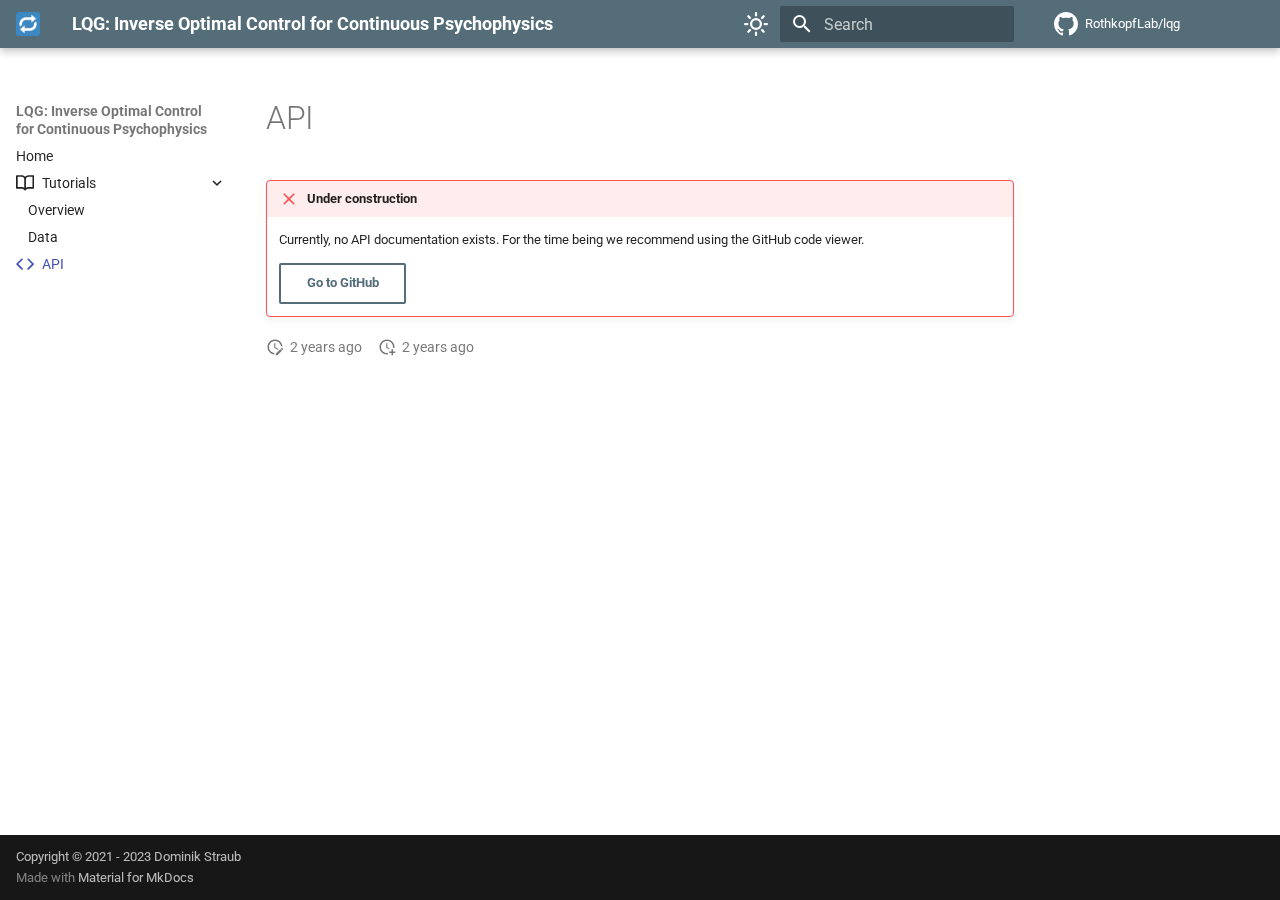
<file: api/index.html>
<!doctype html>
<html lang="en" class="no-js">
  <head>
    
      <meta charset="utf-8">
      <meta name="viewport" content="width=device-width,initial-scale=1">
      
        <meta name="description" content="(Inverse) optimal control for linear-quadratic Gaussian systems">
      
      
      
        <link rel="canonical" href="https://rothkopflab.github.io/lqg/api/">
      
      
        <link rel="prev" href="../tutorials/data/">
      
      
      
      <link rel="icon" href="../images/favicon.ico">
      <meta name="generator" content="mkdocs-1.6.1, mkdocs-material-9.5.46">
    
    
      
        <title>API - LQG: Inverse Optimal Control for Continuous Psychophysics</title>
      
    
    
      <link rel="stylesheet" href="../assets/stylesheets/main.6f8fc17f.min.css">
      
        
        <link rel="stylesheet" href="../assets/stylesheets/palette.06af60db.min.css">
      
      


    
    
      
    
    
      
        
        
        <link rel="preconnect" href="https://fonts.gstatic.com" crossorigin>
        <link rel="stylesheet" href="https://fonts.googleapis.com/css?family=Roboto:300,300i,400,400i,700,700i%7CRoboto+Mono:400,400i,700,700i&display=fallback">
        <style>:root{--md-text-font:"Roboto";--md-code-font:"Roboto Mono"}</style>
      
    
    
      <link rel="stylesheet" href="../css/timeago.css">
    
      <link rel="stylesheet" href="../stylesheets/extra.css">
    
    <script>__md_scope=new URL("..",location),__md_hash=e=>[...e].reduce(((e,_)=>(e<<5)-e+_.charCodeAt(0)),0),__md_get=(e,_=localStorage,t=__md_scope)=>JSON.parse(_.getItem(t.pathname+"."+e)),__md_set=(e,_,t=localStorage,a=__md_scope)=>{try{t.setItem(a.pathname+"."+e,JSON.stringify(_))}catch(e){}}</script>
    
      

    
    
    
  </head>
  
  
    
    
      
    
    
    
    
    <body dir="ltr" data-md-color-scheme="default" data-md-color-primary="blue-grey" data-md-color-accent="teal">
  
    
    <input class="md-toggle" data-md-toggle="drawer" type="checkbox" id="__drawer" autocomplete="off">
    <input class="md-toggle" data-md-toggle="search" type="checkbox" id="__search" autocomplete="off">
    <label class="md-overlay" for="__drawer"></label>
    <div data-md-component="skip">
      
        
        <a href="#api" class="md-skip">
          Skip to content
        </a>
      
    </div>
    <div data-md-component="announce">
      
    </div>
    
    
      

  

<header class="md-header md-header--shadow" data-md-component="header">
  <nav class="md-header__inner md-grid" aria-label="Header">
    <a href=".." title="LQG: Inverse Optimal Control for Continuous Psychophysics" class="md-header__button md-logo" aria-label="LQG: Inverse Optimal Control for Continuous Psychophysics" data-md-component="logo">
      
  <img src="../images/logo.png" alt="logo">

    </a>
    <label class="md-header__button md-icon" for="__drawer">
      
      <svg xmlns="http://www.w3.org/2000/svg" viewBox="0 0 24 24"><path d="M3 6h18v2H3zm0 5h18v2H3zm0 5h18v2H3z"/></svg>
    </label>
    <div class="md-header__title" data-md-component="header-title">
      <div class="md-header__ellipsis">
        <div class="md-header__topic">
          <span class="md-ellipsis">
            LQG: Inverse Optimal Control for Continuous Psychophysics
          </span>
        </div>
        <div class="md-header__topic" data-md-component="header-topic">
          <span class="md-ellipsis">
            
              API
            
          </span>
        </div>
      </div>
    </div>
    
      
        <form class="md-header__option" data-md-component="palette">
  
    
    
    
    <input class="md-option" data-md-color-media="" data-md-color-scheme="default" data-md-color-primary="blue-grey" data-md-color-accent="teal"  aria-label="Switch to dark mode"  type="radio" name="__palette" id="__palette_0">
    
      <label class="md-header__button md-icon" title="Switch to dark mode" for="__palette_1" hidden>
        <svg xmlns="http://www.w3.org/2000/svg" viewBox="0 0 16 16"><path d="M8 12a4 4 0 1 1 0-8 4 4 0 0 1 0 8m0-1.5a2.5 2.5 0 1 0 0-5 2.5 2.5 0 0 0 0 5m5.657-8.157a.75.75 0 0 1 0 1.061l-1.061 1.06a.749.749 0 0 1-1.275-.326.75.75 0 0 1 .215-.734l1.06-1.06a.75.75 0 0 1 1.06 0Zm-9.193 9.193a.75.75 0 0 1 0 1.06l-1.06 1.061a.75.75 0 1 1-1.061-1.06l1.06-1.061a.75.75 0 0 1 1.061 0M8 0a.75.75 0 0 1 .75.75v1.5a.75.75 0 0 1-1.5 0V.75A.75.75 0 0 1 8 0M3 8a.75.75 0 0 1-.75.75H.75a.75.75 0 0 1 0-1.5h1.5A.75.75 0 0 1 3 8m13 0a.75.75 0 0 1-.75.75h-1.5a.75.75 0 0 1 0-1.5h1.5A.75.75 0 0 1 16 8m-8 5a.75.75 0 0 1 .75.75v1.5a.75.75 0 0 1-1.5 0v-1.5A.75.75 0 0 1 8 13m3.536-1.464a.75.75 0 0 1 1.06 0l1.061 1.06a.75.75 0 0 1-1.06 1.061l-1.061-1.06a.75.75 0 0 1 0-1.061M2.343 2.343a.75.75 0 0 1 1.061 0l1.06 1.061a.75.75 0 0 1-.018 1.042.75.75 0 0 1-1.042.018l-1.06-1.06a.75.75 0 0 1 0-1.06Z"/></svg>
      </label>
    
  
    
    
    
    <input class="md-option" data-md-color-media="" data-md-color-scheme="slate" data-md-color-primary="blue-grey" data-md-color-accent="teal"  aria-label="Switch to light mode"  type="radio" name="__palette" id="__palette_1">
    
      <label class="md-header__button md-icon" title="Switch to light mode" for="__palette_0" hidden>
        <svg xmlns="http://www.w3.org/2000/svg" viewBox="0 0 16 16"><path d="M9.598 1.591a.75.75 0 0 1 .785-.175 7.001 7.001 0 1 1-8.967 8.967.75.75 0 0 1 .961-.96 5.5 5.5 0 0 0 7.046-7.046.75.75 0 0 1 .175-.786m1.616 1.945a7 7 0 0 1-7.678 7.678 5.499 5.499 0 1 0 7.678-7.678"/></svg>
      </label>
    
  
</form>
      
    
    
      <script>var palette=__md_get("__palette");if(palette&&palette.color){if("(prefers-color-scheme)"===palette.color.media){var media=matchMedia("(prefers-color-scheme: light)"),input=document.querySelector(media.matches?"[data-md-color-media='(prefers-color-scheme: light)']":"[data-md-color-media='(prefers-color-scheme: dark)']");palette.color.media=input.getAttribute("data-md-color-media"),palette.color.scheme=input.getAttribute("data-md-color-scheme"),palette.color.primary=input.getAttribute("data-md-color-primary"),palette.color.accent=input.getAttribute("data-md-color-accent")}for(var[key,value]of Object.entries(palette.color))document.body.setAttribute("data-md-color-"+key,value)}</script>
    
    
    
      <label class="md-header__button md-icon" for="__search">
        
        <svg xmlns="http://www.w3.org/2000/svg" viewBox="0 0 24 24"><path d="M9.5 3A6.5 6.5 0 0 1 16 9.5c0 1.61-.59 3.09-1.56 4.23l.27.27h.79l5 5-1.5 1.5-5-5v-.79l-.27-.27A6.52 6.52 0 0 1 9.5 16 6.5 6.5 0 0 1 3 9.5 6.5 6.5 0 0 1 9.5 3m0 2C7 5 5 7 5 9.5S7 14 9.5 14 14 12 14 9.5 12 5 9.5 5"/></svg>
      </label>
      <div class="md-search" data-md-component="search" role="dialog">
  <label class="md-search__overlay" for="__search"></label>
  <div class="md-search__inner" role="search">
    <form class="md-search__form" name="search">
      <input type="text" class="md-search__input" name="query" aria-label="Search" placeholder="Search" autocapitalize="off" autocorrect="off" autocomplete="off" spellcheck="false" data-md-component="search-query" required>
      <label class="md-search__icon md-icon" for="__search">
        
        <svg xmlns="http://www.w3.org/2000/svg" viewBox="0 0 24 24"><path d="M9.5 3A6.5 6.5 0 0 1 16 9.5c0 1.61-.59 3.09-1.56 4.23l.27.27h.79l5 5-1.5 1.5-5-5v-.79l-.27-.27A6.52 6.52 0 0 1 9.5 16 6.5 6.5 0 0 1 3 9.5 6.5 6.5 0 0 1 9.5 3m0 2C7 5 5 7 5 9.5S7 14 9.5 14 14 12 14 9.5 12 5 9.5 5"/></svg>
        
        <svg xmlns="http://www.w3.org/2000/svg" viewBox="0 0 24 24"><path d="M20 11v2H8l5.5 5.5-1.42 1.42L4.16 12l7.92-7.92L13.5 5.5 8 11z"/></svg>
      </label>
      <nav class="md-search__options" aria-label="Search">
        
        <button type="reset" class="md-search__icon md-icon" title="Clear" aria-label="Clear" tabindex="-1">
          
          <svg xmlns="http://www.w3.org/2000/svg" viewBox="0 0 24 24"><path d="M19 6.41 17.59 5 12 10.59 6.41 5 5 6.41 10.59 12 5 17.59 6.41 19 12 13.41 17.59 19 19 17.59 13.41 12z"/></svg>
        </button>
      </nav>
      
        <div class="md-search__suggest" data-md-component="search-suggest"></div>
      
    </form>
    <div class="md-search__output">
      <div class="md-search__scrollwrap" tabindex="0" data-md-scrollfix>
        <div class="md-search-result" data-md-component="search-result">
          <div class="md-search-result__meta">
            Initializing search
          </div>
          <ol class="md-search-result__list" role="presentation"></ol>
        </div>
      </div>
    </div>
  </div>
</div>
    
    
      <div class="md-header__source">
        <a href="https://github.com/RothkopfLab/lqg" title="Go to repository" class="md-source" data-md-component="source">
  <div class="md-source__icon md-icon">
    
    <svg xmlns="http://www.w3.org/2000/svg" viewBox="0 0 16 16"><path d="M8 0c4.42 0 8 3.58 8 8a8.01 8.01 0 0 1-5.45 7.59c-.4.08-.55-.17-.55-.38 0-.27.01-1.13.01-2.2 0-.75-.25-1.23-.54-1.48 1.78-.2 3.65-.88 3.65-3.95 0-.88-.31-1.59-.82-2.15.08-.2.36-1.02-.08-2.12 0 0-.67-.22-2.2.82-.64-.18-1.32-.27-2-.27s-1.36.09-2 .27c-1.53-1.03-2.2-.82-2.2-.82-.44 1.1-.16 1.92-.08 2.12-.51.56-.82 1.28-.82 2.15 0 3.06 1.86 3.75 3.64 3.95-.23.2-.44.55-.51 1.07-.46.21-1.61.55-2.33-.66-.15-.24-.6-.83-1.23-.82-.67.01-.27.38.01.53.34.19.73.9.82 1.13.16.45.68 1.31 2.69.94 0 .67.01 1.3.01 1.49 0 .21-.15.45-.55.38A7.995 7.995 0 0 1 0 8c0-4.42 3.58-8 8-8"/></svg>
  </div>
  <div class="md-source__repository">
    RothkopfLab/lqg
  </div>
</a>
      </div>
    
  </nav>
  
</header>
    
    <div class="md-container" data-md-component="container">
      
      
        
          
        
      
      <main class="md-main" data-md-component="main">
        <div class="md-main__inner md-grid">
          
            
              
              <div class="md-sidebar md-sidebar--primary" data-md-component="sidebar" data-md-type="navigation" >
                <div class="md-sidebar__scrollwrap">
                  <div class="md-sidebar__inner">
                    



<nav class="md-nav md-nav--primary" aria-label="Navigation" data-md-level="0">
  <label class="md-nav__title" for="__drawer">
    <a href=".." title="LQG: Inverse Optimal Control for Continuous Psychophysics" class="md-nav__button md-logo" aria-label="LQG: Inverse Optimal Control for Continuous Psychophysics" data-md-component="logo">
      
  <img src="../images/logo.png" alt="logo">

    </a>
    LQG: Inverse Optimal Control for Continuous Psychophysics
  </label>
  
    <div class="md-nav__source">
      <a href="https://github.com/RothkopfLab/lqg" title="Go to repository" class="md-source" data-md-component="source">
  <div class="md-source__icon md-icon">
    
    <svg xmlns="http://www.w3.org/2000/svg" viewBox="0 0 16 16"><path d="M8 0c4.42 0 8 3.58 8 8a8.01 8.01 0 0 1-5.45 7.59c-.4.08-.55-.17-.55-.38 0-.27.01-1.13.01-2.2 0-.75-.25-1.23-.54-1.48 1.78-.2 3.65-.88 3.65-3.95 0-.88-.31-1.59-.82-2.15.08-.2.36-1.02-.08-2.12 0 0-.67-.22-2.2.82-.64-.18-1.32-.27-2-.27s-1.36.09-2 .27c-1.53-1.03-2.2-.82-2.2-.82-.44 1.1-.16 1.92-.08 2.12-.51.56-.82 1.28-.82 2.15 0 3.06 1.86 3.75 3.64 3.95-.23.2-.44.55-.51 1.07-.46.21-1.61.55-2.33-.66-.15-.24-.6-.83-1.23-.82-.67.01-.27.38.01.53.34.19.73.9.82 1.13.16.45.68 1.31 2.69.94 0 .67.01 1.3.01 1.49 0 .21-.15.45-.55.38A7.995 7.995 0 0 1 0 8c0-4.42 3.58-8 8-8"/></svg>
  </div>
  <div class="md-source__repository">
    RothkopfLab/lqg
  </div>
</a>
    </div>
  
  <ul class="md-nav__list" data-md-scrollfix>
    
      
      
  
  
  
  
    <li class="md-nav__item">
      <a href=".." class="md-nav__link">
        
  
  <span class="md-ellipsis">
    Home
  </span>
  

      </a>
    </li>
  

    
      
      
  
  
  
  
    
    
      
        
          
        
      
        
      
        
      
    
    
    
    <li class="md-nav__item md-nav__item--nested">
      
        
        
          
        
        <input class="md-nav__toggle md-toggle md-toggle--indeterminate" type="checkbox" id="__nav_2" >
        
          
          
          <div class="md-nav__link md-nav__container">
            <a href="../tutorials/" class="md-nav__link ">
              
  
    <svg xmlns="http://www.w3.org/2000/svg" viewBox="0 0 16 16"><path d="M0 1.75A.75.75 0 0 1 .75 1h4.253c1.227 0 2.317.59 3 1.501A3.74 3.74 0 0 1 11.006 1h4.245a.75.75 0 0 1 .75.75v10.5a.75.75 0 0 1-.75.75h-4.507a2.25 2.25 0 0 0-1.591.659l-.622.621a.75.75 0 0 1-1.06 0l-.622-.621A2.25 2.25 0 0 0 5.258 13H.75a.75.75 0 0 1-.75-.75Zm7.251 10.324.004-5.073-.002-2.253A2.25 2.25 0 0 0 5.003 2.5H1.5v9h3.757a3.75 3.75 0 0 1 1.994.574M8.755 4.75l-.004 7.322a3.75 3.75 0 0 1 1.992-.572H14.5v-9h-3.495a2.25 2.25 0 0 0-2.25 2.25"/></svg>
  
  <span class="md-ellipsis">
    Tutorials
  </span>
  

            </a>
            
              
              <label class="md-nav__link " for="__nav_2" id="__nav_2_label" tabindex="0">
                <span class="md-nav__icon md-icon"></span>
              </label>
            
          </div>
        
        <nav class="md-nav" data-md-level="1" aria-labelledby="__nav_2_label" aria-expanded="false">
          <label class="md-nav__title" for="__nav_2">
            <span class="md-nav__icon md-icon"></span>
            Tutorials
          </label>
          <ul class="md-nav__list" data-md-scrollfix>
            
              
            
              
                
  
  
  
  
    <li class="md-nav__item">
      <a href="../tutorials/overview/" class="md-nav__link">
        
  
  <span class="md-ellipsis">
    Overview
  </span>
  

      </a>
    </li>
  

              
            
              
                
  
  
  
  
    <li class="md-nav__item">
      <a href="../tutorials/data/" class="md-nav__link">
        
  
  <span class="md-ellipsis">
    Data
  </span>
  

      </a>
    </li>
  

              
            
          </ul>
        </nav>
      
    </li>
  

    
      
      
  
  
    
  
  
  
    <li class="md-nav__item md-nav__item--active">
      
      <input class="md-nav__toggle md-toggle" type="checkbox" id="__toc">
      
      
        
      
      
      <a href="./" class="md-nav__link md-nav__link--active">
        
  
    <svg xmlns="http://www.w3.org/2000/svg" viewBox="0 0 16 16"><path d="m11.28 3.22 4.25 4.25a.75.75 0 0 1 0 1.06l-4.25 4.25a.749.749 0 0 1-1.275-.326.75.75 0 0 1 .215-.734L13.94 8l-3.72-3.72a.749.749 0 0 1 .326-1.275.75.75 0 0 1 .734.215m-6.56 0a.75.75 0 0 1 1.042.018.75.75 0 0 1 .018 1.042L2.06 8l3.72 3.72a.749.749 0 0 1-.326 1.275.75.75 0 0 1-.734-.215L.47 8.53a.75.75 0 0 1 0-1.06Z"/></svg>
  
  <span class="md-ellipsis">
    API
  </span>
  

      </a>
      
    </li>
  

    
  </ul>
</nav>
                  </div>
                </div>
              </div>
            
            
              
              <div class="md-sidebar md-sidebar--secondary" data-md-component="sidebar" data-md-type="toc" >
                <div class="md-sidebar__scrollwrap">
                  <div class="md-sidebar__inner">
                    

<nav class="md-nav md-nav--secondary" aria-label="Table of contents">
  
  
  
    
  
  
</nav>
                  </div>
                </div>
              </div>
            
          
          
            <div class="md-content" data-md-component="content">
              <article class="md-content__inner md-typeset">
                
                  

  
  


<h1 id="api">API</h1>
<div class="admonition failure">
<p class="admonition-title">Under construction</p>
<p>Currently, no API documentation exists. For the time being we recommend using the GitHub code viewer.</p>
<p><a class="md-button" href="https://github.com/RothkopfLab/lqg/tree/main/lqg">Go to GitHub</a></p>
</div>







  
    
  
  
    
  


  <aside class="md-source-file">
    
      
  <span class="md-source-file__fact">
    <span class="md-icon" title="Last update">
      <svg xmlns="http://www.w3.org/2000/svg" viewBox="0 0 24 24"><path d="M21 13.1c-.1 0-.3.1-.4.2l-1 1 2.1 2.1 1-1c.2-.2.2-.6 0-.8l-1.3-1.3c-.1-.1-.2-.2-.4-.2m-1.9 1.8-6.1 6V23h2.1l6.1-6.1zM12.5 7v5.2l4 2.4-1 1L11 13V7zM11 21.9c-5.1-.5-9-4.8-9-9.9C2 6.5 6.5 2 12 2c5.3 0 9.6 4.1 10 9.3-.3-.1-.6-.2-1-.2s-.7.1-1 .2C19.6 7.2 16.2 4 12 4c-4.4 0-8 3.6-8 8 0 4.1 3.1 7.5 7.1 7.9l-.1.2z"/></svg>
    </span>
    <span class="git-revision-date-localized-plugin git-revision-date-localized-plugin-timeago"><span class="timeago" datetime="2023-12-13T08:56:53+00:00" locale="en"></span></span><span class="git-revision-date-localized-plugin git-revision-date-localized-plugin-iso_date">2023-12-13</span>
  </span>

    
    
      
  <span class="md-source-file__fact">
    <span class="md-icon" title="Created">
      <svg xmlns="http://www.w3.org/2000/svg" viewBox="0 0 24 24"><path d="M14.47 15.08 11 13V7h1.5v5.25l3.08 1.83c-.41.28-.79.62-1.11 1m-1.39 4.84c-.36.05-.71.08-1.08.08-4.42 0-8-3.58-8-8s3.58-8 8-8 8 3.58 8 8c0 .37-.03.72-.08 1.08.69.1 1.33.32 1.92.64.1-.56.16-1.13.16-1.72 0-5.5-4.5-10-10-10S2 6.5 2 12s4.47 10 10 10c.59 0 1.16-.06 1.72-.16-.32-.59-.54-1.23-.64-1.92M18 15v3h-3v2h3v3h2v-3h3v-2h-3v-3z"/></svg>
    </span>
    <span class="git-revision-date-localized-plugin git-revision-date-localized-plugin-timeago"><span class="timeago" datetime="2023-12-10T15:43:06+00:00" locale="en"></span></span><span class="git-revision-date-localized-plugin git-revision-date-localized-plugin-iso_date">2023-12-10</span>
  </span>

    
    
    
  </aside>





                
              </article>
            </div>
          
          
<script>var target=document.getElementById(location.hash.slice(1));target&&target.name&&(target.checked=target.name.startsWith("__tabbed_"))</script>
        </div>
        
      </main>
      
        <footer class="md-footer">
  
  <div class="md-footer-meta md-typeset">
    <div class="md-footer-meta__inner md-grid">
      <div class="md-copyright">
  
    <div class="md-copyright__highlight">
      Copyright &copy; 2021 - 2023 Dominik Straub
    </div>
  
  
    Made with
    <a href="https://squidfunk.github.io/mkdocs-material/" target="_blank" rel="noopener">
      Material for MkDocs
    </a>
  
</div>
      
    </div>
  </div>
</footer>
      
    </div>
    <div class="md-dialog" data-md-component="dialog">
      <div class="md-dialog__inner md-typeset"></div>
    </div>
    
    
    <script id="__config" type="application/json">{"base": "..", "features": ["navigation.expand", "navigation.indexes", "toc.follow", "search.suggest", "content.code.copy"], "search": "../assets/javascripts/workers/search.6ce7567c.min.js", "translations": {"clipboard.copied": "Copied to clipboard", "clipboard.copy": "Copy to clipboard", "search.result.more.one": "1 more on this page", "search.result.more.other": "# more on this page", "search.result.none": "No matching documents", "search.result.one": "1 matching document", "search.result.other": "# matching documents", "search.result.placeholder": "Type to start searching", "search.result.term.missing": "Missing", "select.version": "Select version"}}</script>
    
    
      <script src="../assets/javascripts/bundle.83f73b43.min.js"></script>
      
        <script src="../js/timeago.min.js"></script>
      
        <script src="../js/timeago_mkdocs_material.js"></script>
      
    
  </body>
</html>
</file>
<file: css/timeago.css>
/* 
 timeago output is dynamic, which breaks when you print a page.

 This CSS is only included when type: timeago 
 and ensures fallback to type "iso_date" when printing.
 
 */

.git-revision-date-localized-plugin-iso_date { display: none }

@media print {
    .git-revision-date-localized-plugin-iso_date { display: inline } 
    .git-revision-date-localized-plugin-timeago { display: none } 
}
</file>
<file: stylesheets/extra.css>
.md-grid {
    /* Increase width of main content column */
    max-width: 1500px;
}
</file>
<file: assets/stylesheets/main.6f8fc17f.min.css>
@charset "UTF-8";html{-webkit-text-size-adjust:none;-moz-text-size-adjust:none;text-size-adjust:none;box-sizing:border-box}*,:after,:before{box-sizing:inherit}@media (prefers-reduced-motion){*,:after,:before{transition:none!important}}body{margin:0}a,button,input,label{-webkit-tap-highlight-color:transparent}a{color:inherit;text-decoration:none}hr{border:0;box-sizing:initial;display:block;height:.05rem;overflow:visible;padding:0}small{font-size:80%}sub,sup{line-height:1em}img{border-style:none}table{border-collapse:initial;border-spacing:0}td,th{font-weight:400;vertical-align:top}button{background:#0000;border:0;font-family:inherit;font-size:inherit;margin:0;padding:0}input{border:0;outline:none}:root{--md-primary-fg-color:#4051b5;--md-primary-fg-color--light:#5d6cc0;--md-primary-fg-color--dark:#303fa1;--md-primary-bg-color:#fff;--md-primary-bg-color--light:#ffffffb3;--md-accent-fg-color:#526cfe;--md-accent-fg-color--transparent:#526cfe1a;--md-accent-bg-color:#fff;--md-accent-bg-color--light:#ffffffb3}[data-md-color-scheme=default]{color-scheme:light}[data-md-color-scheme=default] img[src$="#gh-dark-mode-only"],[data-md-color-scheme=default] img[src$="#only-dark"]{display:none}:root,[data-md-color-scheme=default]{--md-hue:225deg;--md-default-fg-color:#000000de;--md-default-fg-color--light:#0000008a;--md-default-fg-color--lighter:#00000052;--md-default-fg-color--lightest:#00000012;--md-default-bg-color:#fff;--md-default-bg-color--light:#ffffffb3;--md-default-bg-color--lighter:#ffffff4d;--md-default-bg-color--lightest:#ffffff1f;--md-code-fg-color:#36464e;--md-code-bg-color:#f5f5f5;--md-code-hl-color:#4287ff;--md-code-hl-color--light:#4287ff1a;--md-code-hl-number-color:#d52a2a;--md-code-hl-special-color:#db1457;--md-code-hl-function-color:#a846b9;--md-code-hl-constant-color:#6e59d9;--md-code-hl-keyword-color:#3f6ec6;--md-code-hl-string-color:#1c7d4d;--md-code-hl-name-color:var(--md-code-fg-color);--md-code-hl-operator-color:var(--md-default-fg-color--light);--md-code-hl-punctuation-color:var(--md-default-fg-color--light);--md-code-hl-comment-color:var(--md-default-fg-color--light);--md-code-hl-generic-color:var(--md-default-fg-color--light);--md-code-hl-variable-color:var(--md-default-fg-color--light);--md-typeset-color:var(--md-default-fg-color);--md-typeset-a-color:var(--md-primary-fg-color);--md-typeset-del-color:#f5503d26;--md-typeset-ins-color:#0bd57026;--md-typeset-kbd-color:#fafafa;--md-typeset-kbd-accent-color:#fff;--md-typeset-kbd-border-color:#b8b8b8;--md-typeset-mark-color:#ffff0080;--md-typeset-table-color:#0000001f;--md-typeset-table-color--light:rgba(0,0,0,.035);--md-admonition-fg-color:var(--md-default-fg-color);--md-admonition-bg-color:var(--md-default-bg-color);--md-warning-fg-color:#000000de;--md-warning-bg-color:#ff9;--md-footer-fg-color:#fff;--md-footer-fg-color--light:#ffffffb3;--md-footer-fg-color--lighter:#ffffff73;--md-footer-bg-color:#000000de;--md-footer-bg-color--dark:#00000052;--md-shadow-z1:0 0.2rem 0.5rem #0000000d,0 0 0.05rem #0000001a;--md-shadow-z2:0 0.2rem 0.5rem #0000001a,0 0 0.05rem #00000040;--md-shadow-z3:0 0.2rem 0.5rem #0003,0 0 0.05rem #00000059}.md-icon svg{fill:currentcolor;display:block;height:1.2rem;width:1.2rem}body{-webkit-font-smoothing:antialiased;-moz-osx-font-smoothing:grayscale;--md-text-font-family:var(--md-text-font,_),-apple-system,BlinkMacSystemFont,Helvetica,Arial,sans-serif;--md-code-font-family:var(--md-code-font,_),SFMono-Regular,Consolas,Menlo,monospace}aside,body,input{font-feature-settings:"kern","liga";color:var(--md-typeset-color);font-family:var(--md-text-font-family)}code,kbd,pre{font-feature-settings:"kern";font-family:var(--md-code-font-family)}:root{--md-typeset-table-sort-icon:url('data:image/svg+xml;charset=utf-8,<svg xmlns="http://www.w3.org/2000/svg" viewBox="0 0 24 24"><path d="m18 21-4-4h3V7h-3l4-4 4 4h-3v10h3M2 19v-2h10v2M2 13v-2h7v2M2 7V5h4v2z"/></svg>');--md-typeset-table-sort-icon--asc:url('data:image/svg+xml;charset=utf-8,<svg xmlns="http://www.w3.org/2000/svg" viewBox="0 0 24 24"><path d="M19 17h3l-4 4-4-4h3V3h2M2 17h10v2H2M6 5v2H2V5m0 6h7v2H2z"/></svg>');--md-typeset-table-sort-icon--desc:url('data:image/svg+xml;charset=utf-8,<svg xmlns="http://www.w3.org/2000/svg" viewBox="0 0 24 24"><path d="M19 7h3l-4-4-4 4h3v14h2M2 17h10v2H2M6 5v2H2V5m0 6h7v2H2z"/></svg>')}.md-typeset{-webkit-print-color-adjust:exact;color-adjust:exact;font-size:.8rem;line-height:1.6}@media print{.md-typeset{font-size:.68rem}}.md-typeset blockquote,.md-typeset dl,.md-typeset figure,.md-typeset ol,.md-typeset pre,.md-typeset ul{margin-bottom:1em;margin-top:1em}.md-typeset h1{color:var(--md-default-fg-color--light);font-size:2em;line-height:1.3;margin:0 0 1.25em}.md-typeset h1,.md-typeset h2{font-weight:300;letter-spacing:-.01em}.md-typeset h2{font-size:1.5625em;line-height:1.4;margin:1.6em 0 .64em}.md-typeset h3{font-size:1.25em;font-weight:400;letter-spacing:-.01em;line-height:1.5;margin:1.6em 0 .8em}.md-typeset h2+h3{margin-top:.8em}.md-typeset h4{font-weight:700;letter-spacing:-.01em;margin:1em 0}.md-typeset h5,.md-typeset h6{color:var(--md-default-fg-color--light);font-size:.8em;font-weight:700;letter-spacing:-.01em;margin:1.25em 0}.md-typeset h5{text-transform:uppercase}.md-typeset h5 code{text-transform:none}.md-typeset hr{border-bottom:.05rem solid var(--md-default-fg-color--lightest);display:flow-root;margin:1.5em 0}.md-typeset a{color:var(--md-typeset-a-color);word-break:break-word}.md-typeset a,.md-typeset a:before{transition:color 125ms}.md-typeset a:focus,.md-typeset a:hover{color:var(--md-accent-fg-color)}.md-typeset a:focus code,.md-typeset a:hover code{background-color:var(--md-accent-fg-color--transparent)}.md-typeset a code{color:currentcolor;transition:background-color 125ms}.md-typeset a.focus-visible{outline-color:var(--md-accent-fg-color);outline-offset:.2rem}.md-typeset code,.md-typeset kbd,.md-typeset pre{color:var(--md-code-fg-color);direction:ltr;font-variant-ligatures:none}@media print{.md-typeset code,.md-typeset kbd,.md-typeset pre{white-space:pre-wrap}}.md-typeset code{background-color:var(--md-code-bg-color);border-radius:.1rem;-webkit-box-decoration-break:clone;box-decoration-break:clone;font-size:.85em;padding:0 .2941176471em;word-break:break-word}.md-typeset code:not(.focus-visible){-webkit-tap-highlight-color:transparent;outline:none}.md-typeset pre{display:flow-root;line-height:1.4;position:relative}.md-typeset pre>code{-webkit-box-decoration-break:slice;box-decoration-break:slice;box-shadow:none;display:block;margin:0;outline-color:var(--md-accent-fg-color);overflow:auto;padding:.7720588235em 1.1764705882em;scrollbar-color:var(--md-default-fg-color--lighter) #0000;scrollbar-width:thin;touch-action:auto;word-break:normal}.md-typeset pre>code:hover{scrollbar-color:var(--md-accent-fg-color) #0000}.md-typeset pre>code::-webkit-scrollbar{height:.2rem;width:.2rem}.md-typeset pre>code::-webkit-scrollbar-thumb{background-color:var(--md-default-fg-color--lighter)}.md-typeset pre>code::-webkit-scrollbar-thumb:hover{background-color:var(--md-accent-fg-color)}.md-typeset kbd{background-color:var(--md-typeset-kbd-color);border-radius:.1rem;box-shadow:0 .1rem 0 .05rem var(--md-typeset-kbd-border-color),0 .1rem 0 var(--md-typeset-kbd-border-color),0 -.1rem .2rem var(--md-typeset-kbd-accent-color) inset;color:var(--md-default-fg-color);display:inline-block;font-size:.75em;padding:0 .6666666667em;vertical-align:text-top;word-break:break-word}.md-typeset mark{background-color:var(--md-typeset-mark-color);-webkit-box-decoration-break:clone;box-decoration-break:clone;color:inherit;word-break:break-word}.md-typeset abbr{border-bottom:.05rem dotted var(--md-default-fg-color--light);cursor:help;text-decoration:none}.md-typeset small{opacity:.75}[dir=ltr] .md-typeset sub,[dir=ltr] .md-typeset sup{margin-left:.078125em}[dir=rtl] .md-typeset sub,[dir=rtl] .md-typeset sup{margin-right:.078125em}[dir=ltr] .md-typeset blockquote{padding-left:.6rem}[dir=rtl] .md-typeset blockquote{padding-right:.6rem}[dir=ltr] .md-typeset blockquote{border-left:.2rem solid var(--md-default-fg-color--lighter)}[dir=rtl] .md-typeset blockquote{border-right:.2rem solid var(--md-default-fg-color--lighter)}.md-typeset blockquote{color:var(--md-default-fg-color--light);margin-left:0;margin-right:0}.md-typeset ul{list-style-type:disc}.md-typeset ul[type]{list-style-type:revert-layer}[dir=ltr] .md-typeset ol,[dir=ltr] .md-typeset ul{margin-left:.625em}[dir=rtl] .md-typeset ol,[dir=rtl] .md-typeset ul{margin-right:.625em}.md-typeset ol,.md-typeset ul{padding:0}.md-typeset ol:not([hidden]),.md-typeset ul:not([hidden]){display:flow-root}.md-typeset ol ol,.md-typeset ul ol{list-style-type:lower-alpha}.md-typeset ol ol ol,.md-typeset ul ol ol{list-style-type:lower-roman}.md-typeset ol ol ol ol,.md-typeset ul ol ol ol{list-style-type:upper-alpha}.md-typeset ol ol ol ol ol,.md-typeset ul ol ol ol ol{list-style-type:upper-roman}.md-typeset ol[type],.md-typeset ul[type]{list-style-type:revert-layer}[dir=ltr] .md-typeset ol li,[dir=ltr] .md-typeset ul li{margin-left:1.25em}[dir=rtl] .md-typeset ol li,[dir=rtl] .md-typeset ul li{margin-right:1.25em}.md-typeset ol li,.md-typeset ul li{margin-bottom:.5em}.md-typeset ol li blockquote,.md-typeset ol li p,.md-typeset ul li blockquote,.md-typeset ul li p{margin:.5em 0}.md-typeset ol li:last-child,.md-typeset ul li:last-child{margin-bottom:0}[dir=ltr] .md-typeset ol li ol,[dir=ltr] .md-typeset ol li ul,[dir=ltr] .md-typeset ul li ol,[dir=ltr] .md-typeset ul li ul{margin-left:.625em}[dir=rtl] .md-typeset ol li ol,[dir=rtl] .md-typeset ol li ul,[dir=rtl] .md-typeset ul li ol,[dir=rtl] .md-typeset ul li ul{margin-right:.625em}.md-typeset ol li ol,.md-typeset ol li ul,.md-typeset ul li ol,.md-typeset ul li ul{margin-bottom:.5em;margin-top:.5em}[dir=ltr] .md-typeset dd{margin-left:1.875em}[dir=rtl] .md-typeset dd{margin-right:1.875em}.md-typeset dd{margin-bottom:1.5em;margin-top:1em}.md-typeset img,.md-typeset svg,.md-typeset video{height:auto;max-width:100%}.md-typeset img[align=left]{margin:1em 1em 1em 0}.md-typeset img[align=right]{margin:1em 0 1em 1em}.md-typeset img[align]:only-child{margin-top:0}.md-typeset figure{display:flow-root;margin:1em auto;max-width:100%;text-align:center;width:-moz-fit-content;width:fit-content}.md-typeset figure img{display:block;margin:0 auto}.md-typeset figcaption{font-style:italic;margin:1em auto;max-width:24rem}.md-typeset iframe{max-width:100%}.md-typeset table:not([class]){background-color:var(--md-default-bg-color);border:.05rem solid var(--md-typeset-table-color);border-radius:.1rem;display:inline-block;font-size:.64rem;max-width:100%;overflow:auto;touch-action:auto}@media print{.md-typeset table:not([class]){display:table}}.md-typeset table:not([class])+*{margin-top:1.5em}.md-typeset table:not([class]) td>:first-child,.md-typeset table:not([class]) th>:first-child{margin-top:0}.md-typeset table:not([class]) td>:last-child,.md-typeset table:not([class]) th>:last-child{margin-bottom:0}.md-typeset table:not([class]) td:not([align]),.md-typeset table:not([class]) th:not([align]){text-align:left}[dir=rtl] .md-typeset table:not([class]) td:not([align]),[dir=rtl] .md-typeset table:not([class]) th:not([align]){text-align:right}.md-typeset table:not([class]) th{font-weight:700;min-width:5rem;padding:.9375em 1.25em;vertical-align:top}.md-typeset table:not([class]) td{border-top:.05rem solid var(--md-typeset-table-color);padding:.9375em 1.25em;vertical-align:top}.md-typeset table:not([class]) tbody tr{transition:background-color 125ms}.md-typeset table:not([class]) tbody tr:hover{background-color:var(--md-typeset-table-color--light);box-shadow:0 .05rem 0 var(--md-default-bg-color) inset}.md-typeset table:not([class]) a{word-break:normal}.md-typeset table th[role=columnheader]{cursor:pointer}[dir=ltr] .md-typeset table th[role=columnheader]:after{margin-left:.5em}[dir=rtl] .md-typeset table th[role=columnheader]:after{margin-right:.5em}.md-typeset table th[role=columnheader]:after{content:"";display:inline-block;height:1.2em;-webkit-mask-image:var(--md-typeset-table-sort-icon);mask-image:var(--md-typeset-table-sort-icon);-webkit-mask-repeat:no-repeat;mask-repeat:no-repeat;-webkit-mask-size:contain;mask-size:contain;transition:background-color 125ms;vertical-align:text-bottom;width:1.2em}.md-typeset table th[role=columnheader]:hover:after{background-color:var(--md-default-fg-color--lighter)}.md-typeset table th[role=columnheader][aria-sort=ascending]:after{background-color:var(--md-default-fg-color--light);-webkit-mask-image:var(--md-typeset-table-sort-icon--asc);mask-image:var(--md-typeset-table-sort-icon--asc)}.md-typeset table th[role=columnheader][aria-sort=descending]:after{background-color:var(--md-default-fg-color--light);-webkit-mask-image:var(--md-typeset-table-sort-icon--desc);mask-image:var(--md-typeset-table-sort-icon--desc)}.md-typeset__scrollwrap{margin:1em -.8rem;overflow-x:auto;touch-action:auto}.md-typeset__table{display:inline-block;margin-bottom:.5em;padding:0 .8rem}@media print{.md-typeset__table{display:block}}html .md-typeset__table table{display:table;margin:0;overflow:hidden;width:100%}@media screen and (max-width:44.984375em){.md-content__inner>pre{margin:1em -.8rem}.md-content__inner>pre code{border-radius:0}}.md-typeset .md-author{border-radius:100%;display:block;flex-shrink:0;height:1.6rem;overflow:hidden;position:relative;transition:color 125ms,transform 125ms;width:1.6rem}.md-typeset .md-author img{display:block}.md-typeset .md-author--more{background:var(--md-default-fg-color--lightest);color:var(--md-default-fg-color--lighter);font-size:.6rem;font-weight:700;line-height:1.6rem;text-align:center}.md-typeset .md-author--long{height:2.4rem;width:2.4rem}.md-typeset a.md-author{transform:scale(1)}.md-typeset a.md-author img{border-radius:100%;filter:grayscale(100%) opacity(75%);transition:filter 125ms}.md-typeset a.md-author:focus,.md-typeset a.md-author:hover{transform:scale(1.1);z-index:1}.md-typeset a.md-author:focus img,.md-typeset a.md-author:hover img{filter:grayscale(0)}.md-banner{background-color:var(--md-footer-bg-color);color:var(--md-footer-fg-color);overflow:auto}@media print{.md-banner{display:none}}.md-banner--warning{background-color:var(--md-warning-bg-color);color:var(--md-warning-fg-color)}.md-banner__inner{font-size:.7rem;margin:.6rem auto;padding:0 .8rem}[dir=ltr] .md-banner__button{float:right}[dir=rtl] .md-banner__button{float:left}.md-banner__button{color:inherit;cursor:pointer;transition:opacity .25s}.no-js .md-banner__button{display:none}.md-banner__button:hover{opacity:.7}html{font-size:125%;height:100%;overflow-x:hidden}@media screen and (min-width:100em){html{font-size:137.5%}}@media screen and (min-width:125em){html{font-size:150%}}body{background-color:var(--md-default-bg-color);display:flex;flex-direction:column;font-size:.5rem;min-height:100%;position:relative;width:100%}@media print{body{display:block}}@media screen and (max-width:59.984375em){body[data-md-scrolllock]{position:fixed}}.md-grid{margin-left:auto;margin-right:auto;max-width:61rem}.md-container{display:flex;flex-direction:column;flex-grow:1}@media print{.md-container{display:block}}.md-main{flex-grow:1}.md-main__inner{display:flex;height:100%;margin-top:1.5rem}.md-ellipsis{overflow:hidden;text-overflow:ellipsis}.md-toggle{display:none}.md-option{height:0;opacity:0;position:absolute;width:0}.md-option:checked+label:not([hidden]){display:block}.md-option.focus-visible+label{outline-color:var(--md-accent-fg-color);outline-style:auto}.md-skip{background-color:var(--md-default-fg-color);border-radius:.1rem;color:var(--md-default-bg-color);font-size:.64rem;margin:.5rem;opacity:0;outline-color:var(--md-accent-fg-color);padding:.3rem .5rem;position:fixed;transform:translateY(.4rem);z-index:-1}.md-skip:focus{opacity:1;transform:translateY(0);transition:transform .25s cubic-bezier(.4,0,.2,1),opacity 175ms 75ms;z-index:10}@page{margin:25mm}:root{--md-clipboard-icon:url('data:image/svg+xml;charset=utf-8,<svg xmlns="http://www.w3.org/2000/svg" viewBox="0 0 24 24"><path d="M19 21H8V7h11m0-2H8a2 2 0 0 0-2 2v14a2 2 0 0 0 2 2h11a2 2 0 0 0 2-2V7a2 2 0 0 0-2-2m-3-4H4a2 2 0 0 0-2 2v14h2V3h12z"/></svg>')}.md-clipboard{border-radius:.1rem;color:var(--md-default-fg-color--lightest);cursor:pointer;height:1.5em;outline-color:var(--md-accent-fg-color);outline-offset:.1rem;position:absolute;right:.5em;top:.5em;transition:color .25s;width:1.5em;z-index:1}@media print{.md-clipboard{display:none}}.md-clipboard:not(.focus-visible){-webkit-tap-highlight-color:transparent;outline:none}:hover>.md-clipboard{color:var(--md-default-fg-color--light)}.md-clipboard:focus,.md-clipboard:hover{color:var(--md-accent-fg-color)}.md-clipboard:after{background-color:currentcolor;content:"";display:block;height:1.125em;margin:0 auto;-webkit-mask-image:var(--md-clipboard-icon);mask-image:var(--md-clipboard-icon);-webkit-mask-position:center;mask-position:center;-webkit-mask-repeat:no-repeat;mask-repeat:no-repeat;-webkit-mask-size:contain;mask-size:contain;width:1.125em}.md-clipboard--inline{cursor:pointer}.md-clipboard--inline code{transition:color .25s,background-color .25s}.md-clipboard--inline:focus code,.md-clipboard--inline:hover code{background-color:var(--md-accent-fg-color--transparent);color:var(--md-accent-fg-color)}.md-typeset .md-code__content{display:grid}@keyframes consent{0%{opacity:0;transform:translateY(100%)}to{opacity:1;transform:translateY(0)}}@keyframes overlay{0%{opacity:0}to{opacity:1}}.md-consent__overlay{animation:overlay .25s both;-webkit-backdrop-filter:blur(.1rem);backdrop-filter:blur(.1rem);background-color:#0000008a;height:100%;opacity:1;position:fixed;top:0;width:100%;z-index:5}.md-consent__inner{animation:consent .5s cubic-bezier(.1,.7,.1,1) both;background-color:var(--md-default-bg-color);border:0;border-radius:.1rem;bottom:0;box-shadow:0 0 .2rem #0000001a,0 .2rem .4rem #0003;max-height:100%;overflow:auto;padding:0;position:fixed;width:100%;z-index:5}.md-consent__form{padding:.8rem}.md-consent__settings{display:none;margin:1em 0}input:checked+.md-consent__settings{display:block}.md-consent__controls{margin-bottom:.8rem}.md-typeset .md-consent__controls .md-button{display:inline}@media screen and (max-width:44.984375em){.md-typeset .md-consent__controls .md-button{display:block;margin-top:.4rem;text-align:center;width:100%}}.md-consent label{cursor:pointer}.md-content{flex-grow:1;min-width:0}.md-content__inner{margin:0 .8rem 1.2rem;padding-top:.6rem}@media screen and (min-width:76.25em){[dir=ltr] .md-sidebar--primary:not([hidden])~.md-content>.md-content__inner{margin-left:1.2rem}[dir=ltr] .md-sidebar--secondary:not([hidden])~.md-content>.md-content__inner,[dir=rtl] .md-sidebar--primary:not([hidden])~.md-content>.md-content__inner{margin-right:1.2rem}[dir=rtl] .md-sidebar--secondary:not([hidden])~.md-content>.md-content__inner{margin-left:1.2rem}}.md-content__inner:before{content:"";display:block;height:.4rem}.md-content__inner>:last-child{margin-bottom:0}[dir=ltr] .md-content__button{float:right}[dir=rtl] .md-content__button{float:left}[dir=ltr] .md-content__button{margin-left:.4rem}[dir=rtl] .md-content__button{margin-right:.4rem}.md-content__button{margin:.4rem 0;padding:0}@media print{.md-content__button{display:none}}.md-typeset .md-content__button{color:var(--md-default-fg-color--lighter)}.md-content__button svg{display:inline;vertical-align:top}[dir=rtl] .md-content__button svg{transform:scaleX(-1)}[dir=ltr] .md-dialog{right:.8rem}[dir=rtl] .md-dialog{left:.8rem}.md-dialog{background-color:var(--md-default-fg-color);border-radius:.1rem;bottom:.8rem;box-shadow:var(--md-shadow-z3);min-width:11.1rem;opacity:0;padding:.4rem .6rem;pointer-events:none;position:fixed;transform:translateY(100%);transition:transform 0ms .4s,opacity .4s;z-index:4}@media print{.md-dialog{display:none}}.md-dialog--active{opacity:1;pointer-events:auto;transform:translateY(0);transition:transform .4s cubic-bezier(.075,.85,.175,1),opacity .4s}.md-dialog__inner{color:var(--md-default-bg-color);font-size:.7rem}.md-feedback{margin:2em 0 1em;text-align:center}.md-feedback fieldset{border:none;margin:0;padding:0}.md-feedback__title{font-weight:700;margin:1em auto}.md-feedback__inner{position:relative}.md-feedback__list{display:flex;flex-wrap:wrap;place-content:baseline center;position:relative}.md-feedback__list:hover .md-icon:not(:disabled){color:var(--md-default-fg-color--lighter)}:disabled .md-feedback__list{min-height:1.8rem}.md-feedback__icon{color:var(--md-default-fg-color--light);cursor:pointer;flex-shrink:0;margin:0 .1rem;transition:color 125ms}.md-feedback__icon:not(:disabled).md-icon:hover{color:var(--md-accent-fg-color)}.md-feedback__icon:disabled{color:var(--md-default-fg-color--lightest);pointer-events:none}.md-feedback__note{opacity:0;position:relative;transform:translateY(.4rem);transition:transform .4s cubic-bezier(.1,.7,.1,1),opacity .15s}.md-feedback__note>*{margin:0 auto;max-width:16rem}:disabled .md-feedback__note{opacity:1;transform:translateY(0)}@media print{.md-feedback{display:none}}.md-footer{background-color:var(--md-footer-bg-color);color:var(--md-footer-fg-color)}@media print{.md-footer{display:none}}.md-footer__inner{justify-content:space-between;overflow:auto;padding:.2rem}.md-footer__inner:not([hidden]){display:flex}.md-footer__link{align-items:end;display:flex;flex-grow:0.01;margin-bottom:.4rem;margin-top:1rem;max-width:100%;outline-color:var(--md-accent-fg-color);overflow:hidden;transition:opacity .25s}.md-footer__link:focus,.md-footer__link:hover{opacity:.7}[dir=rtl] .md-footer__link svg{transform:scaleX(-1)}@media screen and (max-width:44.984375em){.md-footer__link--prev{flex-shrink:0}.md-footer__link--prev .md-footer__title{display:none}}[dir=ltr] .md-footer__link--next{margin-left:auto}[dir=rtl] .md-footer__link--next{margin-right:auto}.md-footer__link--next{text-align:right}[dir=rtl] .md-footer__link--next{text-align:left}.md-footer__title{flex-grow:1;font-size:.9rem;margin-bottom:.7rem;max-width:calc(100% - 2.4rem);padding:0 1rem;white-space:nowrap}.md-footer__button{margin:.2rem;padding:.4rem}.md-footer__direction{font-size:.64rem;opacity:.7}.md-footer-meta{background-color:var(--md-footer-bg-color--dark)}.md-footer-meta__inner{display:flex;flex-wrap:wrap;justify-content:space-between;padding:.2rem}html .md-footer-meta.md-typeset a{color:var(--md-footer-fg-color--light)}html .md-footer-meta.md-typeset a:focus,html .md-footer-meta.md-typeset a:hover{color:var(--md-footer-fg-color)}.md-copyright{color:var(--md-footer-fg-color--lighter);font-size:.64rem;margin:auto .6rem;padding:.4rem 0;width:100%}@media screen and (min-width:45em){.md-copyright{width:auto}}.md-copyright__highlight{color:var(--md-footer-fg-color--light)}.md-social{display:inline-flex;gap:.2rem;margin:0 .4rem;padding:.2rem 0 .6rem}@media screen and (min-width:45em){.md-social{padding:.6rem 0}}.md-social__link{display:inline-block;height:1.6rem;text-align:center;width:1.6rem}.md-social__link:before{line-height:1.9}.md-social__link svg{fill:currentcolor;max-height:.8rem;vertical-align:-25%}.md-typeset .md-button{border:.1rem solid;border-radius:.1rem;color:var(--md-primary-fg-color);cursor:pointer;display:inline-block;font-weight:700;padding:.625em 2em;transition:color 125ms,background-color 125ms,border-color 125ms}.md-typeset .md-button--primary{background-color:var(--md-primary-fg-color);border-color:var(--md-primary-fg-color);color:var(--md-primary-bg-color)}.md-typeset .md-button:focus,.md-typeset .md-button:hover{background-color:var(--md-accent-fg-color);border-color:var(--md-accent-fg-color);color:var(--md-accent-bg-color)}[dir=ltr] .md-typeset .md-input{border-top-left-radius:.1rem}[dir=ltr] .md-typeset .md-input,[dir=rtl] .md-typeset .md-input{border-top-right-radius:.1rem}[dir=rtl] .md-typeset .md-input{border-top-left-radius:.1rem}.md-typeset .md-input{border-bottom:.1rem solid var(--md-default-fg-color--lighter);box-shadow:var(--md-shadow-z1);font-size:.8rem;height:1.8rem;padding:0 .6rem;transition:border .25s,box-shadow .25s}.md-typeset .md-input:focus,.md-typeset .md-input:hover{border-bottom-color:var(--md-accent-fg-color);box-shadow:var(--md-shadow-z2)}.md-typeset .md-input--stretch{width:100%}.md-header{background-color:var(--md-primary-fg-color);box-shadow:0 0 .2rem #0000,0 .2rem .4rem #0000;color:var(--md-primary-bg-color);display:block;left:0;position:sticky;right:0;top:0;z-index:4}@media print{.md-header{display:none}}.md-header[hidden]{transform:translateY(-100%);transition:transform .25s cubic-bezier(.8,0,.6,1),box-shadow .25s}.md-header--shadow{box-shadow:0 0 .2rem #0000001a,0 .2rem .4rem #0003;transition:transform .25s cubic-bezier(.1,.7,.1,1),box-shadow .25s}.md-header__inner{align-items:center;display:flex;padding:0 .2rem}.md-header__button{color:currentcolor;cursor:pointer;margin:.2rem;outline-color:var(--md-accent-fg-color);padding:.4rem;position:relative;transition:opacity .25s;vertical-align:middle;z-index:1}.md-header__button:hover{opacity:.7}.md-header__button:not([hidden]){display:inline-block}.md-header__button:not(.focus-visible){-webkit-tap-highlight-color:transparent;outline:none}.md-header__button.md-logo{margin:.2rem;padding:.4rem}@media screen and (max-width:76.234375em){.md-header__button.md-logo{display:none}}.md-header__button.md-logo img,.md-header__button.md-logo svg{fill:currentcolor;display:block;height:1.2rem;width:auto}@media screen and (min-width:60em){.md-header__button[for=__search]{display:none}}.no-js .md-header__button[for=__search]{display:none}[dir=rtl] .md-header__button[for=__search] svg{transform:scaleX(-1)}@media screen and (min-width:76.25em){.md-header__button[for=__drawer]{display:none}}.md-header__topic{display:flex;max-width:100%;position:absolute;transition:transform .4s cubic-bezier(.1,.7,.1,1),opacity .15s;white-space:nowrap}.md-header__topic+.md-header__topic{opacity:0;pointer-events:none;transform:translateX(1.25rem);transition:transform .4s cubic-bezier(1,.7,.1,.1),opacity .15s;z-index:-1}[dir=rtl] .md-header__topic+.md-header__topic{transform:translateX(-1.25rem)}.md-header__topic:first-child{font-weight:700}[dir=ltr] .md-header__title{margin-left:1rem;margin-right:.4rem}[dir=rtl] .md-header__title{margin-left:.4rem;margin-right:1rem}.md-header__title{flex-grow:1;font-size:.9rem;height:2.4rem;line-height:2.4rem}.md-header__title--active .md-header__topic{opacity:0;pointer-events:none;transform:translateX(-1.25rem);transition:transform .4s cubic-bezier(1,.7,.1,.1),opacity .15s;z-index:-1}[dir=rtl] .md-header__title--active .md-header__topic{transform:translateX(1.25rem)}.md-header__title--active .md-header__topic+.md-header__topic{opacity:1;pointer-events:auto;transform:translateX(0);transition:transform .4s cubic-bezier(.1,.7,.1,1),opacity .15s;z-index:0}.md-header__title>.md-header__ellipsis{height:100%;position:relative;width:100%}.md-header__option{display:flex;flex-shrink:0;max-width:100%;transition:max-width 0ms .25s,opacity .25s .25s;white-space:nowrap}[data-md-toggle=search]:checked~.md-header .md-header__option{max-width:0;opacity:0;transition:max-width 0ms,opacity 0ms}.md-header__option>input{bottom:0}.md-header__source{display:none}@media screen and (min-width:60em){[dir=ltr] .md-header__source{margin-left:1rem}[dir=rtl] .md-header__source{margin-right:1rem}.md-header__source{display:block;max-width:11.7rem;width:11.7rem}}@media screen and (min-width:76.25em){[dir=ltr] .md-header__source{margin-left:1.4rem}[dir=rtl] .md-header__source{margin-right:1.4rem}}.md-meta{color:var(--md-default-fg-color--light);font-size:.7rem;line-height:1.3}.md-meta__list{display:inline-flex;flex-wrap:wrap;list-style:none;margin:0;padding:0}.md-meta__item:not(:last-child):after{content:"·";margin-left:.2rem;margin-right:.2rem}.md-meta__link{color:var(--md-typeset-a-color)}.md-meta__link:focus,.md-meta__link:hover{color:var(--md-accent-fg-color)}.md-draft{background-color:#ff1744;border-radius:.125em;color:#fff;display:inline-block;font-weight:700;padding-left:.5714285714em;padding-right:.5714285714em}:root{--md-nav-icon--prev:url('data:image/svg+xml;charset=utf-8,<svg xmlns="http://www.w3.org/2000/svg" viewBox="0 0 24 24"><path d="M20 11v2H8l5.5 5.5-1.42 1.42L4.16 12l7.92-7.92L13.5 5.5 8 11z"/></svg>');--md-nav-icon--next:url('data:image/svg+xml;charset=utf-8,<svg xmlns="http://www.w3.org/2000/svg" viewBox="0 0 24 24"><path d="M8.59 16.58 13.17 12 8.59 7.41 10 6l6 6-6 6z"/></svg>');--md-toc-icon:url('data:image/svg+xml;charset=utf-8,<svg xmlns="http://www.w3.org/2000/svg" viewBox="0 0 24 24"><path d="M3 9h14V7H3zm0 4h14v-2H3zm0 4h14v-2H3zm16 0h2v-2h-2zm0-10v2h2V7zm0 6h2v-2h-2z"/></svg>')}.md-nav{font-size:.7rem;line-height:1.3}.md-nav__title{color:var(--md-default-fg-color--light);display:block;font-weight:700;overflow:hidden;padding:0 .6rem;text-overflow:ellipsis}.md-nav__title .md-nav__button{display:none}.md-nav__title .md-nav__button img{height:100%;width:auto}.md-nav__title .md-nav__button.md-logo img,.md-nav__title .md-nav__button.md-logo svg{fill:currentcolor;display:block;height:2.4rem;max-width:100%;object-fit:contain;width:auto}.md-nav__list{list-style:none;margin:0;padding:0}.md-nav__link{align-items:flex-start;display:flex;gap:.4rem;margin-top:.625em;scroll-snap-align:start;transition:color 125ms}.md-nav__link--passed{color:var(--md-default-fg-color--light)}.md-nav__item .md-nav__link--active,.md-nav__item .md-nav__link--active code{color:var(--md-typeset-a-color)}.md-nav__link .md-ellipsis{position:relative}[dir=ltr] .md-nav__link .md-icon:last-child{margin-left:auto}[dir=rtl] .md-nav__link .md-icon:last-child{margin-right:auto}.md-nav__link svg{fill:currentcolor;flex-shrink:0;height:1.3em;position:relative}.md-nav__link[for]:focus,.md-nav__link[for]:hover,.md-nav__link[href]:focus,.md-nav__link[href]:hover{color:var(--md-accent-fg-color);cursor:pointer}.md-nav__link.focus-visible{outline-color:var(--md-accent-fg-color);outline-offset:.2rem}.md-nav--primary .md-nav__link[for=__toc]{display:none}.md-nav--primary .md-nav__link[for=__toc] .md-icon:after{background-color:currentcolor;display:block;height:100%;-webkit-mask-image:var(--md-toc-icon);mask-image:var(--md-toc-icon);width:100%}.md-nav--primary .md-nav__link[for=__toc]~.md-nav{display:none}.md-nav__container>.md-nav__link{margin-top:0}.md-nav__container>.md-nav__link:first-child{flex-grow:1;min-width:0}.md-nav__icon{flex-shrink:0}.md-nav__source{display:none}@media screen and (max-width:76.234375em){.md-nav--primary,.md-nav--primary .md-nav{background-color:var(--md-default-bg-color);display:flex;flex-direction:column;height:100%;left:0;position:absolute;right:0;top:0;z-index:1}.md-nav--primary .md-nav__item,.md-nav--primary .md-nav__title{font-size:.8rem;line-height:1.5}.md-nav--primary .md-nav__title{background-color:var(--md-default-fg-color--lightest);color:var(--md-default-fg-color--light);cursor:pointer;height:5.6rem;line-height:2.4rem;padding:3rem .8rem .2rem;position:relative;white-space:nowrap}[dir=ltr] .md-nav--primary .md-nav__title .md-nav__icon{left:.4rem}[dir=rtl] .md-nav--primary .md-nav__title .md-nav__icon{right:.4rem}.md-nav--primary .md-nav__title .md-nav__icon{display:block;height:1.2rem;margin:.2rem;position:absolute;top:.4rem;width:1.2rem}.md-nav--primary .md-nav__title .md-nav__icon:after{background-color:currentcolor;content:"";display:block;height:100%;-webkit-mask-image:var(--md-nav-icon--prev);mask-image:var(--md-nav-icon--prev);-webkit-mask-position:center;mask-position:center;-webkit-mask-repeat:no-repeat;mask-repeat:no-repeat;-webkit-mask-size:contain;mask-size:contain;width:100%}.md-nav--primary .md-nav__title~.md-nav__list{background-color:var(--md-default-bg-color);box-shadow:0 .05rem 0 var(--md-default-fg-color--lightest) inset;overflow-y:auto;scroll-snap-type:y mandatory;touch-action:pan-y}.md-nav--primary .md-nav__title~.md-nav__list>:first-child{border-top:0}.md-nav--primary .md-nav__title[for=__drawer]{background-color:var(--md-primary-fg-color);color:var(--md-primary-bg-color);font-weight:700}.md-nav--primary .md-nav__title .md-logo{display:block;left:.2rem;margin:.2rem;padding:.4rem;position:absolute;right:.2rem;top:.2rem}.md-nav--primary .md-nav__list{flex:1}.md-nav--primary .md-nav__item{border-top:.05rem solid var(--md-default-fg-color--lightest)}.md-nav--primary .md-nav__item--active>.md-nav__link{color:var(--md-typeset-a-color)}.md-nav--primary .md-nav__item--active>.md-nav__link:focus,.md-nav--primary .md-nav__item--active>.md-nav__link:hover{color:var(--md-accent-fg-color)}.md-nav--primary .md-nav__link{margin-top:0;padding:.6rem .8rem}.md-nav--primary .md-nav__link svg{margin-top:.1em}.md-nav--primary .md-nav__link>.md-nav__link{padding:0}[dir=ltr] .md-nav--primary .md-nav__link .md-nav__icon{margin-right:-.2rem}[dir=rtl] .md-nav--primary .md-nav__link .md-nav__icon{margin-left:-.2rem}.md-nav--primary .md-nav__link .md-nav__icon{font-size:1.2rem;height:1.2rem;width:1.2rem}.md-nav--primary .md-nav__link .md-nav__icon:after{background-color:currentcolor;content:"";display:block;height:100%;-webkit-mask-image:var(--md-nav-icon--next);mask-image:var(--md-nav-icon--next);-webkit-mask-position:center;mask-position:center;-webkit-mask-repeat:no-repeat;mask-repeat:no-repeat;-webkit-mask-size:contain;mask-size:contain;width:100%}[dir=rtl] .md-nav--primary .md-nav__icon:after{transform:scale(-1)}.md-nav--primary .md-nav--secondary .md-nav{background-color:initial;position:static}[dir=ltr] .md-nav--primary .md-nav--secondary .md-nav .md-nav__link{padding-left:1.4rem}[dir=rtl] .md-nav--primary .md-nav--secondary .md-nav .md-nav__link{padding-right:1.4rem}[dir=ltr] .md-nav--primary .md-nav--secondary .md-nav .md-nav .md-nav__link{padding-left:2rem}[dir=rtl] .md-nav--primary .md-nav--secondary .md-nav .md-nav .md-nav__link{padding-right:2rem}[dir=ltr] .md-nav--primary .md-nav--secondary .md-nav .md-nav .md-nav .md-nav__link{padding-left:2.6rem}[dir=rtl] .md-nav--primary .md-nav--secondary .md-nav .md-nav .md-nav .md-nav__link{padding-right:2.6rem}[dir=ltr] .md-nav--primary .md-nav--secondary .md-nav .md-nav .md-nav .md-nav .md-nav__link{padding-left:3.2rem}[dir=rtl] .md-nav--primary .md-nav--secondary .md-nav .md-nav .md-nav .md-nav .md-nav__link{padding-right:3.2rem}.md-nav--secondary{background-color:initial}.md-nav__toggle~.md-nav{display:flex;opacity:0;transform:translateX(100%);transition:transform .25s cubic-bezier(.8,0,.6,1),opacity 125ms 50ms}[dir=rtl] .md-nav__toggle~.md-nav{transform:translateX(-100%)}.md-nav__toggle:checked~.md-nav{opacity:1;transform:translateX(0);transition:transform .25s cubic-bezier(.4,0,.2,1),opacity 125ms 125ms}.md-nav__toggle:checked~.md-nav>.md-nav__list{-webkit-backface-visibility:hidden;backface-visibility:hidden}}@media screen and (max-width:59.984375em){.md-nav--primary .md-nav__link[for=__toc]{display:flex}.md-nav--primary .md-nav__link[for=__toc] .md-icon:after{content:""}.md-nav--primary .md-nav__link[for=__toc]+.md-nav__link{display:none}.md-nav--primary .md-nav__link[for=__toc]~.md-nav{display:flex}.md-nav__source{background-color:var(--md-primary-fg-color--dark);color:var(--md-primary-bg-color);display:block;padding:0 .2rem}}@media screen and (min-width:60em) and (max-width:76.234375em){.md-nav--integrated .md-nav__link[for=__toc]{display:flex}.md-nav--integrated .md-nav__link[for=__toc] .md-icon:after{content:""}.md-nav--integrated .md-nav__link[for=__toc]+.md-nav__link{display:none}.md-nav--integrated .md-nav__link[for=__toc]~.md-nav{display:flex}}@media screen and (min-width:60em){.md-nav{margin-bottom:-.4rem}.md-nav--secondary .md-nav__title{background:var(--md-default-bg-color);box-shadow:0 0 .4rem .4rem var(--md-default-bg-color);position:sticky;top:0;z-index:1}.md-nav--secondary .md-nav__title[for=__toc]{scroll-snap-align:start}.md-nav--secondary .md-nav__title .md-nav__icon{display:none}[dir=ltr] .md-nav--secondary .md-nav__list{padding-left:.6rem}[dir=rtl] .md-nav--secondary .md-nav__list{padding-right:.6rem}.md-nav--secondary .md-nav__list{padding-bottom:.4rem}[dir=ltr] .md-nav--secondary .md-nav__item>.md-nav__link{margin-right:.4rem}[dir=rtl] .md-nav--secondary .md-nav__item>.md-nav__link{margin-left:.4rem}}@media screen and (min-width:76.25em){.md-nav{margin-bottom:-.4rem;transition:max-height .25s cubic-bezier(.86,0,.07,1)}.md-nav--primary .md-nav__title{background:var(--md-default-bg-color);box-shadow:0 0 .4rem .4rem var(--md-default-bg-color);position:sticky;top:0;z-index:1}.md-nav--primary .md-nav__title[for=__drawer]{scroll-snap-align:start}.md-nav--primary .md-nav__title .md-nav__icon{display:none}[dir=ltr] .md-nav--primary .md-nav__list{padding-left:.6rem}[dir=rtl] .md-nav--primary .md-nav__list{padding-right:.6rem}.md-nav--primary .md-nav__list{padding-bottom:.4rem}[dir=ltr] .md-nav--primary .md-nav__item>.md-nav__link{margin-right:.4rem}[dir=rtl] .md-nav--primary .md-nav__item>.md-nav__link{margin-left:.4rem}.md-nav__toggle~.md-nav{display:grid;grid-template-rows:0fr;opacity:0;transition:grid-template-rows .25s cubic-bezier(.86,0,.07,1),opacity .25s,visibility 0ms .25s;visibility:collapse}.md-nav__toggle~.md-nav>.md-nav__list{overflow:hidden}.md-nav__toggle.md-toggle--indeterminate~.md-nav,.md-nav__toggle:checked~.md-nav{grid-template-rows:1fr;opacity:1;transition:grid-template-rows .25s cubic-bezier(.86,0,.07,1),opacity .15s .1s,visibility 0ms;visibility:visible}.md-nav__toggle.md-toggle--indeterminate~.md-nav{transition:none}.md-nav__item--nested>.md-nav>.md-nav__title{display:none}.md-nav__item--section{display:block;margin:1.25em 0}.md-nav__item--section:last-child{margin-bottom:0}.md-nav__item--section>.md-nav__link{font-weight:700}.md-nav__item--section>.md-nav__link[for]{color:var(--md-default-fg-color--light)}.md-nav__item--section>.md-nav__link:not(.md-nav__container){pointer-events:none}.md-nav__item--section>.md-nav__link .md-icon,.md-nav__item--section>.md-nav__link>[for]{display:none}[dir=ltr] .md-nav__item--section>.md-nav{margin-left:-.6rem}[dir=rtl] .md-nav__item--section>.md-nav{margin-right:-.6rem}.md-nav__item--section>.md-nav{display:block;opacity:1;visibility:visible}.md-nav__item--section>.md-nav>.md-nav__list>.md-nav__item{padding:0}.md-nav__icon{border-radius:100%;height:.9rem;transition:background-color .25s;width:.9rem}.md-nav__icon:hover{background-color:var(--md-accent-fg-color--transparent)}.md-nav__icon:after{background-color:currentcolor;border-radius:100%;content:"";display:inline-block;height:100%;-webkit-mask-image:var(--md-nav-icon--next);mask-image:var(--md-nav-icon--next);-webkit-mask-position:center;mask-position:center;-webkit-mask-repeat:no-repeat;mask-repeat:no-repeat;-webkit-mask-size:contain;mask-size:contain;transition:transform .25s;vertical-align:-.1rem;width:100%}[dir=rtl] .md-nav__icon:after{transform:rotate(180deg)}.md-nav__item--nested .md-nav__toggle:checked~.md-nav__link .md-nav__icon:after,.md-nav__item--nested .md-toggle--indeterminate~.md-nav__link .md-nav__icon:after{transform:rotate(90deg)}.md-nav--lifted>.md-nav__list>.md-nav__item,.md-nav--lifted>.md-nav__title{display:none}.md-nav--lifted>.md-nav__list>.md-nav__item--active{display:block}.md-nav--lifted>.md-nav__list>.md-nav__item--active>.md-nav__link{background:var(--md-default-bg-color);box-shadow:0 0 .4rem .4rem var(--md-default-bg-color);margin-top:0;position:sticky;top:0;z-index:1}.md-nav--lifted>.md-nav__list>.md-nav__item--active>.md-nav__link:not(.md-nav__container){pointer-events:none}.md-nav--lifted>.md-nav__list>.md-nav__item--active.md-nav__item--section{margin:0}[dir=ltr] .md-nav--lifted>.md-nav__list>.md-nav__item>.md-nav:not(.md-nav--secondary){margin-left:-.6rem}[dir=rtl] .md-nav--lifted>.md-nav__list>.md-nav__item>.md-nav:not(.md-nav--secondary){margin-right:-.6rem}.md-nav--lifted>.md-nav__list>.md-nav__item>[for]{color:var(--md-default-fg-color--light)}.md-nav--lifted .md-nav[data-md-level="1"]{grid-template-rows:1fr;opacity:1;visibility:visible}[dir=ltr] .md-nav--integrated>.md-nav__list>.md-nav__item--active .md-nav--secondary{border-left:.05rem solid var(--md-primary-fg-color)}[dir=rtl] .md-nav--integrated>.md-nav__list>.md-nav__item--active .md-nav--secondary{border-right:.05rem solid var(--md-primary-fg-color)}.md-nav--integrated>.md-nav__list>.md-nav__item--active .md-nav--secondary{display:block;margin-bottom:1.25em;opacity:1;visibility:visible}.md-nav--integrated>.md-nav__list>.md-nav__item--active .md-nav--secondary>.md-nav__list{overflow:visible;padding-bottom:0}.md-nav--integrated>.md-nav__list>.md-nav__item--active .md-nav--secondary>.md-nav__title{display:none}}.md-pagination{font-size:.8rem;font-weight:700;gap:.4rem}.md-pagination,.md-pagination>*{align-items:center;display:flex;justify-content:center}.md-pagination>*{border-radius:.2rem;height:1.8rem;min-width:1.8rem;text-align:center}.md-pagination__current{background-color:var(--md-default-fg-color--lightest);color:var(--md-default-fg-color--light)}.md-pagination__link{transition:color 125ms,background-color 125ms}.md-pagination__link:focus,.md-pagination__link:hover{background-color:var(--md-accent-fg-color--transparent);color:var(--md-accent-fg-color)}.md-pagination__link:focus svg,.md-pagination__link:hover svg{color:var(--md-accent-fg-color)}.md-pagination__link.focus-visible{outline-color:var(--md-accent-fg-color);outline-offset:.2rem}.md-pagination__link svg{fill:currentcolor;color:var(--md-default-fg-color--lighter);display:block;max-height:100%;width:1.2rem}.md-post__back{border-bottom:.05rem solid var(--md-default-fg-color--lightest);margin-bottom:1.2rem;padding-bottom:1.2rem}@media screen and (max-width:76.234375em){.md-post__back{display:none}}[dir=rtl] .md-post__back svg{transform:scaleX(-1)}.md-post__authors{display:flex;flex-direction:column;gap:.6rem;margin:0 .6rem 1.2rem}.md-post .md-post__meta a{transition:color 125ms}.md-post .md-post__meta a:focus,.md-post .md-post__meta a:hover{color:var(--md-accent-fg-color)}.md-post__title{color:var(--md-default-fg-color--light);font-weight:700}.md-post--excerpt{margin-bottom:3.2rem}.md-post--excerpt .md-post__header{align-items:center;display:flex;gap:.6rem;min-height:1.6rem}.md-post--excerpt .md-post__authors{align-items:center;display:inline-flex;flex-direction:row;gap:.2rem;margin:0;min-height:2.4rem}[dir=ltr] .md-post--excerpt .md-post__meta .md-meta__list{margin-right:.4rem}[dir=rtl] .md-post--excerpt .md-post__meta .md-meta__list{margin-left:.4rem}.md-post--excerpt .md-post__content>:first-child{--md-scroll-margin:6rem;margin-top:0}.md-post>.md-nav--secondary{margin:1em 0}.md-profile{align-items:center;display:flex;font-size:.7rem;gap:.6rem;line-height:1.4;width:100%}.md-profile__description{flex-grow:1}.md-content--post{display:flex}@media screen and (max-width:76.234375em){.md-content--post{flex-flow:column-reverse}}.md-content--post>.md-content__inner{min-width:0}@media screen and (min-width:76.25em){[dir=ltr] .md-content--post>.md-content__inner{margin-left:1.2rem}[dir=rtl] .md-content--post>.md-content__inner{margin-right:1.2rem}}@media screen and (max-width:76.234375em){.md-sidebar.md-sidebar--post{padding:0;position:static;width:100%}.md-sidebar.md-sidebar--post .md-sidebar__scrollwrap{overflow:visible}.md-sidebar.md-sidebar--post .md-sidebar__inner{padding:0}.md-sidebar.md-sidebar--post .md-post__meta{margin-left:.6rem;margin-right:.6rem}.md-sidebar.md-sidebar--post .md-nav__item{border:none;display:inline}.md-sidebar.md-sidebar--post .md-nav__list{display:inline-flex;flex-wrap:wrap;gap:.6rem;padding-bottom:.6rem;padding-top:.6rem}.md-sidebar.md-sidebar--post .md-nav__link{padding:0}.md-sidebar.md-sidebar--post .md-nav{height:auto;margin-bottom:0;position:static}}:root{--md-progress-value:0;--md-progress-delay:400ms}.md-progress{background:var(--md-primary-bg-color);height:.075rem;opacity:min(clamp(0,var(--md-progress-value),1),clamp(0,100 - var(--md-progress-value),1));position:fixed;top:0;transform:scaleX(calc(var(--md-progress-value)*1%));transform-origin:left;transition:transform .5s cubic-bezier(.19,1,.22,1),opacity .25s var(--md-progress-delay);width:100%;z-index:4}:root{--md-search-result-icon:url('data:image/svg+xml;charset=utf-8,<svg xmlns="http://www.w3.org/2000/svg" viewBox="0 0 24 24"><path d="M14 2H6a2 2 0 0 0-2 2v16a2 2 0 0 0 2 2h7c-.41-.25-.8-.56-1.14-.9-.33-.33-.61-.7-.86-1.1H6V4h7v5h5v1.18c.71.16 1.39.43 2 .82V8zm6.31 16.9c1.33-2.11.69-4.9-1.4-6.22-2.11-1.33-4.91-.68-6.22 1.4-1.34 2.11-.69 4.89 1.4 6.22 1.46.93 3.32.93 4.79.02L22 23.39 23.39 22zm-3.81.1a2.5 2.5 0 0 1-2.5-2.5 2.5 2.5 0 0 1 2.5-2.5 2.5 2.5 0 0 1 2.5 2.5 2.5 2.5 0 0 1-2.5 2.5"/></svg>')}.md-search{position:relative}@media screen and (min-width:60em){.md-search{padding:.2rem 0}}.no-js .md-search{display:none}.md-search__overlay{opacity:0;z-index:1}@media screen and (max-width:59.984375em){[dir=ltr] .md-search__overlay{left:-2.2rem}[dir=rtl] .md-search__overlay{right:-2.2rem}.md-search__overlay{background-color:var(--md-default-bg-color);border-radius:1rem;height:2rem;overflow:hidden;pointer-events:none;position:absolute;top:-1rem;transform-origin:center;transition:transform .3s .1s,opacity .2s .2s;width:2rem}[data-md-toggle=search]:checked~.md-header .md-search__overlay{opacity:1;transition:transform .4s,opacity .1s}}@media screen and (min-width:60em){[dir=ltr] .md-search__overlay{left:0}[dir=rtl] .md-search__overlay{right:0}.md-search__overlay{background-color:#0000008a;cursor:pointer;height:0;position:fixed;top:0;transition:width 0ms .25s,height 0ms .25s,opacity .25s;width:0}[data-md-toggle=search]:checked~.md-header .md-search__overlay{height:200vh;opacity:1;transition:width 0ms,height 0ms,opacity .25s;width:100%}}@media screen and (max-width:29.984375em){[data-md-toggle=search]:checked~.md-header .md-search__overlay{transform:scale(45)}}@media screen and (min-width:30em) and (max-width:44.984375em){[data-md-toggle=search]:checked~.md-header .md-search__overlay{transform:scale(60)}}@media screen and (min-width:45em) and (max-width:59.984375em){[data-md-toggle=search]:checked~.md-header .md-search__overlay{transform:scale(75)}}.md-search__inner{-webkit-backface-visibility:hidden;backface-visibility:hidden}@media screen and (max-width:59.984375em){[dir=ltr] .md-search__inner{left:0}[dir=rtl] .md-search__inner{right:0}.md-search__inner{height:0;opacity:0;overflow:hidden;position:fixed;top:0;transform:translateX(5%);transition:width 0ms .3s,height 0ms .3s,transform .15s cubic-bezier(.4,0,.2,1) .15s,opacity .15s .15s;width:0;z-index:2}[dir=rtl] .md-search__inner{transform:translateX(-5%)}[data-md-toggle=search]:checked~.md-header .md-search__inner{height:100%;opacity:1;transform:translateX(0);transition:width 0ms 0ms,height 0ms 0ms,transform .15s cubic-bezier(.1,.7,.1,1) .15s,opacity .15s .15s;width:100%}}@media screen and (min-width:60em){[dir=ltr] .md-search__inner{float:right}[dir=rtl] .md-search__inner{float:left}.md-search__inner{padding:.1rem 0;position:relative;transition:width .25s cubic-bezier(.1,.7,.1,1);width:11.7rem}}@media screen and (min-width:60em) and (max-width:76.234375em){[data-md-toggle=search]:checked~.md-header .md-search__inner{width:23.4rem}}@media screen and (min-width:76.25em){[data-md-toggle=search]:checked~.md-header .md-search__inner{width:34.4rem}}.md-search__form{background-color:var(--md-default-bg-color);box-shadow:0 0 .6rem #0000;height:2.4rem;position:relative;transition:color .25s,background-color .25s;z-index:2}@media screen and (min-width:60em){.md-search__form{background-color:#00000042;border-radius:.1rem;height:1.8rem}.md-search__form:hover{background-color:#ffffff1f}}[data-md-toggle=search]:checked~.md-header .md-search__form{background-color:var(--md-default-bg-color);border-radius:.1rem .1rem 0 0;box-shadow:0 0 .6rem #00000012;color:var(--md-default-fg-color)}[dir=ltr] .md-search__input{padding-left:3.6rem;padding-right:2.2rem}[dir=rtl] .md-search__input{padding-left:2.2rem;padding-right:3.6rem}.md-search__input{background:#0000;font-size:.9rem;height:100%;position:relative;text-overflow:ellipsis;width:100%;z-index:2}.md-search__input::placeholder{transition:color .25s}.md-search__input::placeholder,.md-search__input~.md-search__icon{color:var(--md-default-fg-color--light)}.md-search__input::-ms-clear{display:none}@media screen and (max-width:59.984375em){.md-search__input{font-size:.9rem;height:2.4rem;width:100%}}@media screen and (min-width:60em){[dir=ltr] .md-search__input{padding-left:2.2rem}[dir=rtl] .md-search__input{padding-right:2.2rem}.md-search__input{color:inherit;font-size:.8rem}.md-search__input::placeholder{color:var(--md-primary-bg-color--light)}.md-search__input+.md-search__icon{color:var(--md-primary-bg-color)}[data-md-toggle=search]:checked~.md-header .md-search__input{text-overflow:clip}[data-md-toggle=search]:checked~.md-header .md-search__input+.md-search__icon{color:var(--md-default-fg-color--light)}[data-md-toggle=search]:checked~.md-header .md-search__input::placeholder{color:#0000}}.md-search__icon{cursor:pointer;display:inline-block;height:1.2rem;transition:color .25s,opacity .25s;width:1.2rem}.md-search__icon:hover{opacity:.7}[dir=ltr] .md-search__icon[for=__search]{left:.5rem}[dir=rtl] .md-search__icon[for=__search]{right:.5rem}.md-search__icon[for=__search]{position:absolute;top:.3rem;z-index:2}[dir=rtl] .md-search__icon[for=__search] svg{transform:scaleX(-1)}@media screen and (max-width:59.984375em){[dir=ltr] .md-search__icon[for=__search]{left:.8rem}[dir=rtl] .md-search__icon[for=__search]{right:.8rem}.md-search__icon[for=__search]{top:.6rem}.md-search__icon[for=__search] svg:first-child{display:none}}@media screen and (min-width:60em){.md-search__icon[for=__search]{pointer-events:none}.md-search__icon[for=__search] svg:last-child{display:none}}[dir=ltr] .md-search__options{right:.5rem}[dir=rtl] .md-search__options{left:.5rem}.md-search__options{pointer-events:none;position:absolute;top:.3rem;z-index:2}@media screen and (max-width:59.984375em){[dir=ltr] .md-search__options{right:.8rem}[dir=rtl] .md-search__options{left:.8rem}.md-search__options{top:.6rem}}[dir=ltr] .md-search__options>.md-icon{margin-left:.2rem}[dir=rtl] .md-search__options>.md-icon{margin-right:.2rem}.md-search__options>.md-icon{color:var(--md-default-fg-color--light);opacity:0;transform:scale(.75);transition:transform .15s cubic-bezier(.1,.7,.1,1),opacity .15s}.md-search__options>.md-icon:not(.focus-visible){-webkit-tap-highlight-color:transparent;outline:none}[data-md-toggle=search]:checked~.md-header .md-search__input:valid~.md-search__options>.md-icon{opacity:1;pointer-events:auto;transform:scale(1)}[data-md-toggle=search]:checked~.md-header .md-search__input:valid~.md-search__options>.md-icon:hover{opacity:.7}[dir=ltr] .md-search__suggest{padding-left:3.6rem;padding-right:2.2rem}[dir=rtl] .md-search__suggest{padding-left:2.2rem;padding-right:3.6rem}.md-search__suggest{align-items:center;color:var(--md-default-fg-color--lighter);display:flex;font-size:.9rem;height:100%;opacity:0;position:absolute;top:0;transition:opacity 50ms;white-space:nowrap;width:100%}@media screen and (min-width:60em){[dir=ltr] .md-search__suggest{padding-left:2.2rem}[dir=rtl] .md-search__suggest{padding-right:2.2rem}.md-search__suggest{font-size:.8rem}}[data-md-toggle=search]:checked~.md-header .md-search__suggest{opacity:1;transition:opacity .3s .1s}[dir=ltr] .md-search__output{border-bottom-left-radius:.1rem}[dir=ltr] .md-search__output,[dir=rtl] .md-search__output{border-bottom-right-radius:.1rem}[dir=rtl] .md-search__output{border-bottom-left-radius:.1rem}.md-search__output{overflow:hidden;position:absolute;width:100%;z-index:1}@media screen and (max-width:59.984375em){.md-search__output{bottom:0;top:2.4rem}}@media screen and (min-width:60em){.md-search__output{opacity:0;top:1.9rem;transition:opacity .4s}[data-md-toggle=search]:checked~.md-header .md-search__output{box-shadow:var(--md-shadow-z3);opacity:1}}.md-search__scrollwrap{-webkit-backface-visibility:hidden;backface-visibility:hidden;background-color:var(--md-default-bg-color);height:100%;overflow-y:auto;touch-action:pan-y}@media (-webkit-max-device-pixel-ratio:1),(max-resolution:1dppx){.md-search__scrollwrap{transform:translateZ(0)}}@media screen and (min-width:60em) and (max-width:76.234375em){.md-search__scrollwrap{width:23.4rem}}@media screen and (min-width:76.25em){.md-search__scrollwrap{width:34.4rem}}@media screen and (min-width:60em){.md-search__scrollwrap{max-height:0;scrollbar-color:var(--md-default-fg-color--lighter) #0000;scrollbar-width:thin}[data-md-toggle=search]:checked~.md-header .md-search__scrollwrap{max-height:75vh}.md-search__scrollwrap:hover{scrollbar-color:var(--md-accent-fg-color) #0000}.md-search__scrollwrap::-webkit-scrollbar{height:.2rem;width:.2rem}.md-search__scrollwrap::-webkit-scrollbar-thumb{background-color:var(--md-default-fg-color--lighter)}.md-search__scrollwrap::-webkit-scrollbar-thumb:hover{background-color:var(--md-accent-fg-color)}}.md-search-result{color:var(--md-default-fg-color);word-break:break-word}.md-search-result__meta{background-color:var(--md-default-fg-color--lightest);color:var(--md-default-fg-color--light);font-size:.64rem;line-height:1.8rem;padding:0 .8rem;scroll-snap-align:start}@media screen and (min-width:60em){[dir=ltr] .md-search-result__meta{padding-left:2.2rem}[dir=rtl] .md-search-result__meta{padding-right:2.2rem}}.md-search-result__list{list-style:none;margin:0;padding:0;-webkit-user-select:none;user-select:none}.md-search-result__item{box-shadow:0 -.05rem var(--md-default-fg-color--lightest)}.md-search-result__item:first-child{box-shadow:none}.md-search-result__link{display:block;outline:none;scroll-snap-align:start;transition:background-color .25s}.md-search-result__link:focus,.md-search-result__link:hover{background-color:var(--md-accent-fg-color--transparent)}.md-search-result__link:last-child p:last-child{margin-bottom:.6rem}.md-search-result__more>summary{cursor:pointer;display:block;outline:none;position:sticky;scroll-snap-align:start;top:0;z-index:1}.md-search-result__more>summary::marker{display:none}.md-search-result__more>summary::-webkit-details-marker{display:none}.md-search-result__more>summary>div{color:var(--md-typeset-a-color);font-size:.64rem;padding:.75em .8rem;transition:color .25s,background-color .25s}@media screen and (min-width:60em){[dir=ltr] .md-search-result__more>summary>div{padding-left:2.2rem}[dir=rtl] .md-search-result__more>summary>div{padding-right:2.2rem}}.md-search-result__more>summary:focus>div,.md-search-result__more>summary:hover>div{background-color:var(--md-accent-fg-color--transparent);color:var(--md-accent-fg-color)}.md-search-result__more[open]>summary{background-color:var(--md-default-bg-color)}.md-search-result__article{overflow:hidden;padding:0 .8rem;position:relative}@media screen and (min-width:60em){[dir=ltr] .md-search-result__article{padding-left:2.2rem}[dir=rtl] .md-search-result__article{padding-right:2.2rem}}[dir=ltr] .md-search-result__icon{left:0}[dir=rtl] .md-search-result__icon{right:0}.md-search-result__icon{color:var(--md-default-fg-color--light);height:1.2rem;margin:.5rem;position:absolute;width:1.2rem}@media screen and (max-width:59.984375em){.md-search-result__icon{display:none}}.md-search-result__icon:after{background-color:currentcolor;content:"";display:inline-block;height:100%;-webkit-mask-image:var(--md-search-result-icon);mask-image:var(--md-search-result-icon);-webkit-mask-position:center;mask-position:center;-webkit-mask-repeat:no-repeat;mask-repeat:no-repeat;-webkit-mask-size:contain;mask-size:contain;width:100%}[dir=rtl] .md-search-result__icon:after{transform:scaleX(-1)}.md-search-result .md-typeset{color:var(--md-default-fg-color--light);font-size:.64rem;line-height:1.6}.md-search-result .md-typeset h1{color:var(--md-default-fg-color);font-size:.8rem;font-weight:400;line-height:1.4;margin:.55rem 0}.md-search-result .md-typeset h1 mark{text-decoration:none}.md-search-result .md-typeset h2{color:var(--md-default-fg-color);font-size:.64rem;font-weight:700;line-height:1.6;margin:.5em 0}.md-search-result .md-typeset h2 mark{text-decoration:none}.md-search-result__terms{color:var(--md-default-fg-color);display:block;font-size:.64rem;font-style:italic;margin:.5em 0}.md-search-result mark{background-color:initial;color:var(--md-accent-fg-color);text-decoration:underline}.md-select{position:relative;z-index:1}.md-select__inner{background-color:var(--md-default-bg-color);border-radius:.1rem;box-shadow:var(--md-shadow-z2);color:var(--md-default-fg-color);left:50%;margin-top:.2rem;max-height:0;opacity:0;position:absolute;top:calc(100% - .2rem);transform:translate3d(-50%,.3rem,0);transition:transform .25s 375ms,opacity .25s .25s,max-height 0ms .5s}.md-select:focus-within .md-select__inner,.md-select:hover .md-select__inner{max-height:10rem;opacity:1;transform:translate3d(-50%,0,0);transition:transform .25s cubic-bezier(.1,.7,.1,1),opacity .25s,max-height 0ms}.md-select__inner:after{border-bottom:.2rem solid #0000;border-bottom-color:var(--md-default-bg-color);border-left:.2rem solid #0000;border-right:.2rem solid #0000;border-top:0;content:"";height:0;left:50%;margin-left:-.2rem;margin-top:-.2rem;position:absolute;top:0;width:0}.md-select__list{border-radius:.1rem;font-size:.8rem;list-style-type:none;margin:0;max-height:inherit;overflow:auto;padding:0}.md-select__item{line-height:1.8rem}[dir=ltr] .md-select__link{padding-left:.6rem;padding-right:1.2rem}[dir=rtl] .md-select__link{padding-left:1.2rem;padding-right:.6rem}.md-select__link{cursor:pointer;display:block;outline:none;scroll-snap-align:start;transition:background-color .25s,color .25s;width:100%}.md-select__link:focus,.md-select__link:hover{color:var(--md-accent-fg-color)}.md-select__link:focus{background-color:var(--md-default-fg-color--lightest)}.md-sidebar{align-self:flex-start;flex-shrink:0;padding:1.2rem 0;position:sticky;top:2.4rem;width:12.1rem}@media print{.md-sidebar{display:none}}@media screen and (max-width:76.234375em){[dir=ltr] .md-sidebar--primary{left:-12.1rem}[dir=rtl] .md-sidebar--primary{right:-12.1rem}.md-sidebar--primary{background-color:var(--md-default-bg-color);display:block;height:100%;position:fixed;top:0;transform:translateX(0);transition:transform .25s cubic-bezier(.4,0,.2,1),box-shadow .25s;width:12.1rem;z-index:5}[data-md-toggle=drawer]:checked~.md-container .md-sidebar--primary{box-shadow:var(--md-shadow-z3);transform:translateX(12.1rem)}[dir=rtl] [data-md-toggle=drawer]:checked~.md-container .md-sidebar--primary{transform:translateX(-12.1rem)}.md-sidebar--primary .md-sidebar__scrollwrap{bottom:0;left:0;margin:0;overflow:hidden;position:absolute;right:0;scroll-snap-type:none;top:0}}@media screen and (min-width:76.25em){.md-sidebar{height:0}.no-js .md-sidebar{height:auto}.md-header--lifted~.md-container .md-sidebar{top:4.8rem}}.md-sidebar--secondary{display:none;order:2}@media screen and (min-width:60em){.md-sidebar--secondary{height:0}.no-js .md-sidebar--secondary{height:auto}.md-sidebar--secondary:not([hidden]){display:block}.md-sidebar--secondary .md-sidebar__scrollwrap{touch-action:pan-y}}.md-sidebar__scrollwrap{scrollbar-gutter:stable;-webkit-backface-visibility:hidden;backface-visibility:hidden;margin:0 .2rem;overflow-y:auto;scrollbar-color:var(--md-default-fg-color--lighter) #0000;scrollbar-width:thin}.md-sidebar__scrollwrap::-webkit-scrollbar{height:.2rem;width:.2rem}.md-sidebar__scrollwrap:focus-within,.md-sidebar__scrollwrap:hover{scrollbar-color:var(--md-accent-fg-color) #0000}.md-sidebar__scrollwrap:focus-within::-webkit-scrollbar-thumb,.md-sidebar__scrollwrap:hover::-webkit-scrollbar-thumb{background-color:var(--md-default-fg-color--lighter)}.md-sidebar__scrollwrap:focus-within::-webkit-scrollbar-thumb:hover,.md-sidebar__scrollwrap:hover::-webkit-scrollbar-thumb:hover{background-color:var(--md-accent-fg-color)}@supports selector(::-webkit-scrollbar){.md-sidebar__scrollwrap{scrollbar-gutter:auto}[dir=ltr] .md-sidebar__inner{padding-right:calc(100% - 11.5rem)}[dir=rtl] .md-sidebar__inner{padding-left:calc(100% - 11.5rem)}}@media screen and (max-width:76.234375em){.md-overlay{background-color:#0000008a;height:0;opacity:0;position:fixed;top:0;transition:width 0ms .25s,height 0ms .25s,opacity .25s;width:0;z-index:5}[data-md-toggle=drawer]:checked~.md-overlay{height:100%;opacity:1;transition:width 0ms,height 0ms,opacity .25s;width:100%}}@keyframes facts{0%{height:0}to{height:.65rem}}@keyframes fact{0%{opacity:0;transform:translateY(100%)}50%{opacity:0}to{opacity:1;transform:translateY(0)}}:root{--md-source-forks-icon:url('data:image/svg+xml;charset=utf-8,<svg xmlns="http://www.w3.org/2000/svg" viewBox="0 0 16 16"><path d="M5 5.372v.878c0 .414.336.75.75.75h4.5a.75.75 0 0 0 .75-.75v-.878a2.25 2.25 0 1 1 1.5 0v.878a2.25 2.25 0 0 1-2.25 2.25h-1.5v2.128a2.251 2.251 0 1 1-1.5 0V8.5h-1.5A2.25 2.25 0 0 1 3.5 6.25v-.878a2.25 2.25 0 1 1 1.5 0M5 3.25a.75.75 0 1 0-1.5 0 .75.75 0 0 0 1.5 0m6.75.75a.75.75 0 1 0 0-1.5.75.75 0 0 0 0 1.5m-3 8.75a.75.75 0 1 0-1.5 0 .75.75 0 0 0 1.5 0"/></svg>');--md-source-repositories-icon:url('data:image/svg+xml;charset=utf-8,<svg xmlns="http://www.w3.org/2000/svg" viewBox="0 0 16 16"><path d="M2 2.5A2.5 2.5 0 0 1 4.5 0h8.75a.75.75 0 0 1 .75.75v12.5a.75.75 0 0 1-.75.75h-2.5a.75.75 0 0 1 0-1.5h1.75v-2h-8a1 1 0 0 0-.714 1.7.75.75 0 1 1-1.072 1.05A2.5 2.5 0 0 1 2 11.5Zm10.5-1h-8a1 1 0 0 0-1 1v6.708A2.5 2.5 0 0 1 4.5 9h8ZM5 12.25a.25.25 0 0 1 .25-.25h3.5a.25.25 0 0 1 .25.25v3.25a.25.25 0 0 1-.4.2l-1.45-1.087a.25.25 0 0 0-.3 0L5.4 15.7a.25.25 0 0 1-.4-.2Z"/></svg>');--md-source-stars-icon:url('data:image/svg+xml;charset=utf-8,<svg xmlns="http://www.w3.org/2000/svg" viewBox="0 0 16 16"><path d="M8 .25a.75.75 0 0 1 .673.418l1.882 3.815 4.21.612a.75.75 0 0 1 .416 1.279l-3.046 2.97.719 4.192a.751.751 0 0 1-1.088.791L8 12.347l-3.766 1.98a.75.75 0 0 1-1.088-.79l.72-4.194L.818 6.374a.75.75 0 0 1 .416-1.28l4.21-.611L7.327.668A.75.75 0 0 1 8 .25m0 2.445L6.615 5.5a.75.75 0 0 1-.564.41l-3.097.45 2.24 2.184a.75.75 0 0 1 .216.664l-.528 3.084 2.769-1.456a.75.75 0 0 1 .698 0l2.77 1.456-.53-3.084a.75.75 0 0 1 .216-.664l2.24-2.183-3.096-.45a.75.75 0 0 1-.564-.41z"/></svg>');--md-source-version-icon:url('data:image/svg+xml;charset=utf-8,<svg xmlns="http://www.w3.org/2000/svg" viewBox="0 0 16 16"><path d="M1 7.775V2.75C1 1.784 1.784 1 2.75 1h5.025c.464 0 .91.184 1.238.513l6.25 6.25a1.75 1.75 0 0 1 0 2.474l-5.026 5.026a1.75 1.75 0 0 1-2.474 0l-6.25-6.25A1.75 1.75 0 0 1 1 7.775m1.5 0c0 .066.026.13.073.177l6.25 6.25a.25.25 0 0 0 .354 0l5.025-5.025a.25.25 0 0 0 0-.354l-6.25-6.25a.25.25 0 0 0-.177-.073H2.75a.25.25 0 0 0-.25.25ZM6 5a1 1 0 1 1 0 2 1 1 0 0 1 0-2"/></svg>')}.md-source{-webkit-backface-visibility:hidden;backface-visibility:hidden;display:block;font-size:.65rem;line-height:1.2;outline-color:var(--md-accent-fg-color);transition:opacity .25s;white-space:nowrap}.md-source:hover{opacity:.7}.md-source__icon{display:inline-block;height:2.4rem;vertical-align:middle;width:2rem}[dir=ltr] .md-source__icon svg{margin-left:.6rem}[dir=rtl] .md-source__icon svg{margin-right:.6rem}.md-source__icon svg{margin-top:.6rem}[dir=ltr] .md-source__icon+.md-source__repository{padding-left:2rem}[dir=rtl] .md-source__icon+.md-source__repository{padding-right:2rem}[dir=ltr] .md-source__icon+.md-source__repository{margin-left:-2rem}[dir=rtl] .md-source__icon+.md-source__repository{margin-right:-2rem}[dir=ltr] .md-source__repository{margin-left:.6rem}[dir=rtl] .md-source__repository{margin-right:.6rem}.md-source__repository{display:inline-block;max-width:calc(100% - 1.2rem);overflow:hidden;text-overflow:ellipsis;vertical-align:middle}.md-source__facts{display:flex;font-size:.55rem;gap:.4rem;list-style-type:none;margin:.1rem 0 0;opacity:.75;overflow:hidden;padding:0;width:100%}.md-source__repository--active .md-source__facts{animation:facts .25s ease-in}.md-source__fact{overflow:hidden;text-overflow:ellipsis}.md-source__repository--active .md-source__fact{animation:fact .4s ease-out}[dir=ltr] .md-source__fact:before{margin-right:.1rem}[dir=rtl] .md-source__fact:before{margin-left:.1rem}.md-source__fact:before{background-color:currentcolor;content:"";display:inline-block;height:.6rem;-webkit-mask-position:center;mask-position:center;-webkit-mask-repeat:no-repeat;mask-repeat:no-repeat;-webkit-mask-size:contain;mask-size:contain;vertical-align:text-top;width:.6rem}.md-source__fact:nth-child(1n+2){flex-shrink:0}.md-source__fact--version:before{-webkit-mask-image:var(--md-source-version-icon);mask-image:var(--md-source-version-icon)}.md-source__fact--stars:before{-webkit-mask-image:var(--md-source-stars-icon);mask-image:var(--md-source-stars-icon)}.md-source__fact--forks:before{-webkit-mask-image:var(--md-source-forks-icon);mask-image:var(--md-source-forks-icon)}.md-source__fact--repositories:before{-webkit-mask-image:var(--md-source-repositories-icon);mask-image:var(--md-source-repositories-icon)}.md-source-file{margin:1em 0}[dir=ltr] .md-source-file__fact{margin-right:.6rem}[dir=rtl] .md-source-file__fact{margin-left:.6rem}.md-source-file__fact{align-items:center;color:var(--md-default-fg-color--light);display:inline-flex;font-size:.68rem;gap:.3rem}.md-source-file__fact .md-icon{flex-shrink:0;margin-bottom:.05rem}[dir=ltr] .md-source-file__fact .md-author{float:left}[dir=rtl] .md-source-file__fact .md-author{float:right}.md-source-file__fact .md-author{margin-right:.2rem}.md-source-file__fact svg{width:.9rem}:root{--md-status:url('data:image/svg+xml;charset=utf-8,<svg xmlns="http://www.w3.org/2000/svg" viewBox="0 0 24 24"><path d="M11 9h2V7h-2m1 13c-4.41 0-8-3.59-8-8s3.59-8 8-8 8 3.59 8 8-3.59 8-8 8m0-18A10 10 0 0 0 2 12a10 10 0 0 0 10 10 10 10 0 0 0 10-10A10 10 0 0 0 12 2m-1 15h2v-6h-2z"/></svg>');--md-status--new:url('data:image/svg+xml;charset=utf-8,<svg xmlns="http://www.w3.org/2000/svg" viewBox="0 0 24 24"><path d="m23 12-2.44-2.78.34-3.68-3.61-.82-1.89-3.18L12 3 8.6 1.54 6.71 4.72l-3.61.81.34 3.68L1 12l2.44 2.78-.34 3.69 3.61.82 1.89 3.18L12 21l3.4 1.46 1.89-3.18 3.61-.82-.34-3.68zm-10 5h-2v-2h2zm0-4h-2V7h2z"/></svg>');--md-status--deprecated:url('data:image/svg+xml;charset=utf-8,<svg xmlns="http://www.w3.org/2000/svg" viewBox="0 0 24 24"><path d="M9 3v1H4v2h1v13a2 2 0 0 0 2 2h10a2 2 0 0 0 2-2V6h1V4h-5V3zm0 5h2v9H9zm4 0h2v9h-2z"/></svg>');--md-status--encrypted:url('data:image/svg+xml;charset=utf-8,<svg xmlns="http://www.w3.org/2000/svg" viewBox="0 0 24 24"><path d="M12 1 3 5v6c0 5.55 3.84 10.74 9 12 5.16-1.26 9-6.45 9-12V5zm0 6c1.4 0 2.8 1.1 2.8 2.5V11c.6 0 1.2.6 1.2 1.3v3.5c0 .6-.6 1.2-1.3 1.2H9.2c-.6 0-1.2-.6-1.2-1.3v-3.5c0-.6.6-1.2 1.2-1.2V9.5C9.2 8.1 10.6 7 12 7m0 1.2c-.8 0-1.5.5-1.5 1.3V11h3V9.5c0-.8-.7-1.3-1.5-1.3"/></svg>')}.md-status:after{background-color:var(--md-default-fg-color--light);content:"";display:inline-block;height:1.125em;-webkit-mask-image:var(--md-status);mask-image:var(--md-status);-webkit-mask-position:center;mask-position:center;-webkit-mask-repeat:no-repeat;mask-repeat:no-repeat;-webkit-mask-size:contain;mask-size:contain;vertical-align:text-bottom;width:1.125em}.md-status:hover:after{background-color:currentcolor}.md-status--new:after{-webkit-mask-image:var(--md-status--new);mask-image:var(--md-status--new)}.md-status--deprecated:after{-webkit-mask-image:var(--md-status--deprecated);mask-image:var(--md-status--deprecated)}.md-status--encrypted:after{-webkit-mask-image:var(--md-status--encrypted);mask-image:var(--md-status--encrypted)}.md-tabs{background-color:var(--md-primary-fg-color);color:var(--md-primary-bg-color);display:block;line-height:1.3;overflow:auto;width:100%;z-index:3}@media print{.md-tabs{display:none}}@media screen and (max-width:76.234375em){.md-tabs{display:none}}.md-tabs[hidden]{pointer-events:none}[dir=ltr] .md-tabs__list{margin-left:.2rem}[dir=rtl] .md-tabs__list{margin-right:.2rem}.md-tabs__list{contain:content;display:flex;list-style:none;margin:0;overflow:auto;padding:0;scrollbar-width:none;white-space:nowrap}.md-tabs__list::-webkit-scrollbar{display:none}.md-tabs__item{height:2.4rem;padding-left:.6rem;padding-right:.6rem}.md-tabs__item--active .md-tabs__link{color:inherit;opacity:1}.md-tabs__link{-webkit-backface-visibility:hidden;backface-visibility:hidden;display:flex;font-size:.7rem;margin-top:.8rem;opacity:.7;outline-color:var(--md-accent-fg-color);outline-offset:.2rem;transition:transform .4s cubic-bezier(.1,.7,.1,1),opacity .25s}.md-tabs__link:focus,.md-tabs__link:hover{color:inherit;opacity:1}[dir=ltr] .md-tabs__link svg{margin-right:.4rem}[dir=rtl] .md-tabs__link svg{margin-left:.4rem}.md-tabs__link svg{fill:currentcolor;height:1.3em}.md-tabs__item:nth-child(2) .md-tabs__link{transition-delay:20ms}.md-tabs__item:nth-child(3) .md-tabs__link{transition-delay:40ms}.md-tabs__item:nth-child(4) .md-tabs__link{transition-delay:60ms}.md-tabs__item:nth-child(5) .md-tabs__link{transition-delay:80ms}.md-tabs__item:nth-child(6) .md-tabs__link{transition-delay:.1s}.md-tabs__item:nth-child(7) .md-tabs__link{transition-delay:.12s}.md-tabs__item:nth-child(8) .md-tabs__link{transition-delay:.14s}.md-tabs__item:nth-child(9) .md-tabs__link{transition-delay:.16s}.md-tabs__item:nth-child(10) .md-tabs__link{transition-delay:.18s}.md-tabs__item:nth-child(11) .md-tabs__link{transition-delay:.2s}.md-tabs__item:nth-child(12) .md-tabs__link{transition-delay:.22s}.md-tabs__item:nth-child(13) .md-tabs__link{transition-delay:.24s}.md-tabs__item:nth-child(14) .md-tabs__link{transition-delay:.26s}.md-tabs__item:nth-child(15) .md-tabs__link{transition-delay:.28s}.md-tabs__item:nth-child(16) .md-tabs__link{transition-delay:.3s}.md-tabs[hidden] .md-tabs__link{opacity:0;transform:translateY(50%);transition:transform 0ms .1s,opacity .1s}:root{--md-tag-icon:url('data:image/svg+xml;charset=utf-8,<svg xmlns="http://www.w3.org/2000/svg" viewBox="0 0 24 24"><path d="m5.41 21 .71-4h-4l.35-2h4l1.06-6h-4l.35-2h4l.71-4h2l-.71 4h6l.71-4h2l-.71 4h4l-.35 2h-4l-1.06 6h4l-.35 2h-4l-.71 4h-2l.71-4h-6l-.71 4zM9.53 9l-1.06 6h6l1.06-6z"/></svg>')}.md-typeset .md-tags:not([hidden]){display:inline-flex;flex-wrap:wrap;gap:.5em;margin-bottom:.75em;margin-top:-.125em}.md-typeset .md-tag{align-items:center;background:var(--md-default-fg-color--lightest);border-radius:2.4rem;display:inline-flex;font-size:.64rem;font-size:min(.8em,.64rem);font-weight:700;gap:.5em;letter-spacing:normal;line-height:1.6;padding:.3125em .78125em}.md-typeset .md-tag[href]{-webkit-tap-highlight-color:transparent;color:inherit;outline:none;transition:color 125ms,background-color 125ms}.md-typeset .md-tag[href]:focus,.md-typeset .md-tag[href]:hover{background-color:var(--md-accent-fg-color);color:var(--md-accent-bg-color)}[id]>.md-typeset .md-tag{vertical-align:text-top}.md-typeset .md-tag-icon:before{background-color:var(--md-default-fg-color--lighter);content:"";display:inline-block;height:1.2em;-webkit-mask-image:var(--md-tag-icon);mask-image:var(--md-tag-icon);-webkit-mask-position:center;mask-position:center;-webkit-mask-repeat:no-repeat;mask-repeat:no-repeat;-webkit-mask-size:contain;mask-size:contain;transition:background-color 125ms;vertical-align:text-bottom;width:1.2em}.md-typeset .md-tag-icon[href]:focus:before,.md-typeset .md-tag-icon[href]:hover:before{background-color:var(--md-accent-bg-color)}@keyframes pulse{0%{transform:scale(.95)}75%{transform:scale(1)}to{transform:scale(.95)}}:root{--md-annotation-bg-icon:url('data:image/svg+xml;charset=utf-8,<svg xmlns="http://www.w3.org/2000/svg" viewBox="0 0 24 24"><path d="M12 2A10 10 0 0 0 2 12a10 10 0 0 0 10 10 10 10 0 0 0 10-10A10 10 0 0 0 12 2"/></svg>');--md-annotation-icon:url('data:image/svg+xml;charset=utf-8,<svg xmlns="http://www.w3.org/2000/svg" viewBox="0 0 24 24"><path d="M17 13h-4v4h-2v-4H7v-2h4V7h2v4h4m-5-9A10 10 0 0 0 2 12a10 10 0 0 0 10 10 10 10 0 0 0 10-10A10 10 0 0 0 12 2"/></svg>')}.md-tooltip{-webkit-backface-visibility:hidden;backface-visibility:hidden;background-color:var(--md-default-bg-color);border-radius:.1rem;box-shadow:var(--md-shadow-z2);color:var(--md-default-fg-color);font-family:var(--md-text-font-family);left:clamp(var(--md-tooltip-0,0rem) + .8rem,var(--md-tooltip-x),100vw + var(--md-tooltip-0,0rem) + .8rem - var(--md-tooltip-width) - 2 * .8rem);max-width:calc(100vw - 1.6rem);opacity:0;position:absolute;top:var(--md-tooltip-y);transform:translateY(-.4rem);transition:transform 0ms .25s,opacity .25s,z-index .25s;width:var(--md-tooltip-width);z-index:0}.md-tooltip--active{opacity:1;transform:translateY(0);transition:transform .25s cubic-bezier(.1,.7,.1,1),opacity .25s,z-index 0ms;z-index:2}.md-tooltip--inline{font-weight:700;-webkit-user-select:none;user-select:none;width:auto}.md-tooltip--inline:not(.md-tooltip--active){transform:translateY(.2rem) scale(.9)}.md-tooltip--inline .md-tooltip__inner{font-size:.5rem;padding:.2rem .4rem}[hidden]+.md-tooltip--inline{display:none}.focus-visible>.md-tooltip,.md-tooltip:target{outline:var(--md-accent-fg-color) auto}.md-tooltip__inner{font-size:.64rem;padding:.8rem}.md-tooltip__inner.md-typeset>:first-child{margin-top:0}.md-tooltip__inner.md-typeset>:last-child{margin-bottom:0}.md-annotation{font-style:normal;font-weight:400;outline:none;text-align:initial;vertical-align:text-bottom;white-space:normal}[dir=rtl] .md-annotation{direction:rtl}code .md-annotation{font-family:var(--md-code-font-family);font-size:inherit}.md-annotation:not([hidden]){display:inline-block;line-height:1.25}.md-annotation__index{border-radius:.01px;cursor:pointer;display:inline-block;margin-left:.4ch;margin-right:.4ch;outline:none;overflow:hidden;position:relative;-webkit-user-select:none;user-select:none;vertical-align:text-top;z-index:0}.md-annotation .md-annotation__index{transition:z-index .25s}@media screen{.md-annotation__index{width:2.2ch}[data-md-visible]>.md-annotation__index{animation:pulse 2s infinite}.md-annotation__index:before{background:var(--md-default-bg-color);-webkit-mask-image:var(--md-annotation-bg-icon);mask-image:var(--md-annotation-bg-icon)}.md-annotation__index:after,.md-annotation__index:before{content:"";height:2.2ch;-webkit-mask-position:center;mask-position:center;-webkit-mask-repeat:no-repeat;mask-repeat:no-repeat;-webkit-mask-size:contain;mask-size:contain;position:absolute;top:-.1ch;width:2.2ch;z-index:-1}.md-annotation__index:after{background-color:var(--md-default-fg-color--lighter);-webkit-mask-image:var(--md-annotation-icon);mask-image:var(--md-annotation-icon);transform:scale(1.0001);transition:background-color .25s,transform .25s}.md-tooltip--active+.md-annotation__index:after{transform:rotate(45deg)}.md-tooltip--active+.md-annotation__index:after,:hover>.md-annotation__index:after{background-color:var(--md-accent-fg-color)}}.md-tooltip--active+.md-annotation__index{animation-play-state:paused;transition-duration:0ms;z-index:2}.md-annotation__index [data-md-annotation-id]{display:inline-block}@media print{.md-annotation__index [data-md-annotation-id]{background:var(--md-default-fg-color--lighter);border-radius:2ch;color:var(--md-default-bg-color);font-weight:700;padding:0 .6ch;white-space:nowrap}.md-annotation__index [data-md-annotation-id]:after{content:attr(data-md-annotation-id)}}.md-typeset .md-annotation-list{counter-reset:xxx;list-style:none}.md-typeset .md-annotation-list li{position:relative}[dir=ltr] .md-typeset .md-annotation-list li:before{left:-2.125em}[dir=rtl] .md-typeset .md-annotation-list li:before{right:-2.125em}.md-typeset .md-annotation-list li:before{background:var(--md-default-fg-color--lighter);border-radius:2ch;color:var(--md-default-bg-color);content:counter(xxx);counter-increment:xxx;font-size:.8875em;font-weight:700;height:2ch;line-height:1.25;min-width:2ch;padding:0 .6ch;position:absolute;text-align:center;top:.25em}:root{--md-tooltip-width:20rem;--md-tooltip-tail:0.3rem}.md-tooltip2{-webkit-backface-visibility:hidden;backface-visibility:hidden;color:var(--md-default-fg-color);font-family:var(--md-text-font-family);opacity:0;pointer-events:none;position:absolute;top:calc(var(--md-tooltip-host-y) + var(--md-tooltip-y));transform:translateY(-.4rem);transform-origin:calc(var(--md-tooltip-host-x) + var(--md-tooltip-x)) 0;transition:transform 0ms .25s,opacity .25s,z-index .25s;width:100%;z-index:0}.md-tooltip2:before{border-left:var(--md-tooltip-tail) solid #0000;border-right:var(--md-tooltip-tail) solid #0000;content:"";display:block;left:clamp(1.5 * .8rem,var(--md-tooltip-host-x) + var(--md-tooltip-x) - var(--md-tooltip-tail),100vw - 2 * var(--md-tooltip-tail) - 1.5 * .8rem);position:absolute;z-index:1}.md-tooltip2--top:before{border-top:var(--md-tooltip-tail) solid var(--md-default-bg-color);bottom:calc(var(--md-tooltip-tail)*-1 + .025rem);filter:drop-shadow(0 1px 0 hsla(0,0%,0%,.05))}.md-tooltip2--bottom:before{border-bottom:var(--md-tooltip-tail) solid var(--md-default-bg-color);filter:drop-shadow(0 -1px 0 hsla(0,0%,0%,.05));top:calc(var(--md-tooltip-tail)*-1 + .025rem)}.md-tooltip2--active{opacity:1;transform:translateY(0);transition:transform .4s cubic-bezier(0,1,.5,1),opacity .25s,z-index 0ms;z-index:2}.md-tooltip2__inner{scrollbar-gutter:stable;background-color:var(--md-default-bg-color);border-radius:.1rem;box-shadow:var(--md-shadow-z2);left:clamp(.8rem,var(--md-tooltip-host-x) - .8rem,100vw - var(--md-tooltip-width) - .8rem);max-height:40vh;max-width:calc(100vw - 1.6rem);position:relative;scrollbar-width:thin}.md-tooltip2__inner::-webkit-scrollbar{height:.2rem;width:.2rem}.md-tooltip2__inner::-webkit-scrollbar-thumb{background-color:var(--md-default-fg-color--lighter)}.md-tooltip2__inner::-webkit-scrollbar-thumb:hover{background-color:var(--md-accent-fg-color)}[role=tooltip]>.md-tooltip2__inner{font-size:.5rem;font-weight:700;left:clamp(.8rem,var(--md-tooltip-host-x) + var(--md-tooltip-x) - var(--md-tooltip-width)/2,100vw - var(--md-tooltip-width) - .8rem);max-width:min(100vw - 2 * .8rem,400px);padding:.2rem .4rem;-webkit-user-select:none;user-select:none;width:-moz-fit-content;width:fit-content}.md-tooltip2__inner.md-typeset>:first-child{margin-top:0}.md-tooltip2__inner.md-typeset>:last-child{margin-bottom:0}[dir=ltr] .md-top{margin-left:50%}[dir=rtl] .md-top{margin-right:50%}.md-top{background-color:var(--md-default-bg-color);border-radius:1.6rem;box-shadow:var(--md-shadow-z2);color:var(--md-default-fg-color--light);cursor:pointer;display:block;font-size:.7rem;outline:none;padding:.4rem .8rem;position:fixed;top:3.2rem;transform:translate(-50%);transition:color 125ms,background-color 125ms,transform 125ms cubic-bezier(.4,0,.2,1),opacity 125ms;z-index:2}@media print{.md-top{display:none}}[dir=rtl] .md-top{transform:translate(50%)}.md-top[hidden]{opacity:0;pointer-events:none;transform:translate(-50%,.2rem);transition-duration:0ms}[dir=rtl] .md-top[hidden]{transform:translate(50%,.2rem)}.md-top:focus,.md-top:hover{background-color:var(--md-accent-fg-color);color:var(--md-accent-bg-color)}.md-top svg{display:inline-block;vertical-align:-.5em}@keyframes hoverfix{0%{pointer-events:none}}:root{--md-version-icon:url('data:image/svg+xml;charset=utf-8,<svg xmlns="http://www.w3.org/2000/svg" viewBox="0 0 320 512"><!--! Font Awesome Free 6.7.1 by @fontawesome - https://fontawesome.com License - https://fontawesome.com/license/free (Icons: CC BY 4.0, Fonts: SIL OFL 1.1, Code: MIT License) Copyright 2024 Fonticons, Inc.--><path d="M137.4 374.6c12.5 12.5 32.8 12.5 45.3 0l128-128c9.2-9.2 11.9-22.9 6.9-34.9S301 191.9 288 191.9L32 192c-12.9 0-24.6 7.8-29.6 19.8s-2.2 25.7 6.9 34.9l128 128z"/></svg>')}.md-version{flex-shrink:0;font-size:.8rem;height:2.4rem}[dir=ltr] .md-version__current{margin-left:1.4rem;margin-right:.4rem}[dir=rtl] .md-version__current{margin-left:.4rem;margin-right:1.4rem}.md-version__current{color:inherit;cursor:pointer;outline:none;position:relative;top:.05rem}[dir=ltr] .md-version__current:after{margin-left:.4rem}[dir=rtl] .md-version__current:after{margin-right:.4rem}.md-version__current:after{background-color:currentcolor;content:"";display:inline-block;height:.6rem;-webkit-mask-image:var(--md-version-icon);mask-image:var(--md-version-icon);-webkit-mask-position:center;mask-position:center;-webkit-mask-repeat:no-repeat;mask-repeat:no-repeat;-webkit-mask-size:contain;mask-size:contain;width:.4rem}.md-version__alias{margin-left:.3rem;opacity:.7}.md-version__list{background-color:var(--md-default-bg-color);border-radius:.1rem;box-shadow:var(--md-shadow-z2);color:var(--md-default-fg-color);list-style-type:none;margin:.2rem .8rem;max-height:0;opacity:0;overflow:auto;padding:0;position:absolute;scroll-snap-type:y mandatory;top:.15rem;transition:max-height 0ms .5s,opacity .25s .25s;z-index:3}.md-version:focus-within .md-version__list,.md-version:hover .md-version__list{max-height:10rem;opacity:1;transition:max-height 0ms,opacity .25s}@media (hover:none),(pointer:coarse){.md-version:hover .md-version__list{animation:hoverfix .25s forwards}.md-version:focus-within .md-version__list{animation:none}}.md-version__item{line-height:1.8rem}[dir=ltr] .md-version__link{padding-left:.6rem;padding-right:1.2rem}[dir=rtl] .md-version__link{padding-left:1.2rem;padding-right:.6rem}.md-version__link{cursor:pointer;display:block;outline:none;scroll-snap-align:start;transition:color .25s,background-color .25s;white-space:nowrap;width:100%}.md-version__link:focus,.md-version__link:hover{color:var(--md-accent-fg-color)}.md-version__link:focus{background-color:var(--md-default-fg-color--lightest)}:root{--md-admonition-icon--note:url('data:image/svg+xml;charset=utf-8,<svg xmlns="http://www.w3.org/2000/svg" viewBox="0 0 24 24"><path d="M12 2C6.47 2 2 6.47 2 12s4.47 10 10 10 10-4.47 10-10S17.53 2 12 2m3.1 5.07c.14 0 .28.05.4.16l1.27 1.27c.23.22.23.57 0 .78l-1 1-2.05-2.05 1-1c.1-.11.24-.16.38-.16m-1.97 1.74 2.06 2.06-6.06 6.06H7.07v-2.06z"/></svg>');--md-admonition-icon--abstract:url('data:image/svg+xml;charset=utf-8,<svg xmlns="http://www.w3.org/2000/svg" viewBox="0 0 24 24"><path d="M17 9H7V7h10m0 6H7v-2h10m-3 6H7v-2h7M12 3a1 1 0 0 1 1 1 1 1 0 0 1-1 1 1 1 0 0 1-1-1 1 1 0 0 1 1-1m7 0h-4.18C14.4 1.84 13.3 1 12 1s-2.4.84-2.82 2H5a2 2 0 0 0-2 2v14a2 2 0 0 0 2 2h14a2 2 0 0 0 2-2V5a2 2 0 0 0-2-2"/></svg>');--md-admonition-icon--info:url('data:image/svg+xml;charset=utf-8,<svg xmlns="http://www.w3.org/2000/svg" viewBox="0 0 24 24"><path d="M13 9h-2V7h2m0 10h-2v-6h2m-1-9A10 10 0 0 0 2 12a10 10 0 0 0 10 10 10 10 0 0 0 10-10A10 10 0 0 0 12 2"/></svg>');--md-admonition-icon--tip:url('data:image/svg+xml;charset=utf-8,<svg xmlns="http://www.w3.org/2000/svg" viewBox="0 0 24 24"><path d="M17.66 11.2c-.23-.3-.51-.56-.77-.82-.67-.6-1.43-1.03-2.07-1.66C13.33 7.26 13 4.85 13.95 3c-.95.23-1.78.75-2.49 1.32-2.59 2.08-3.61 5.75-2.39 8.9.04.1.08.2.08.33 0 .22-.15.42-.35.5-.23.1-.47.04-.66-.12a.6.6 0 0 1-.14-.17c-1.13-1.43-1.31-3.48-.55-5.12C5.78 10 4.87 12.3 5 14.47c.06.5.12 1 .29 1.5.14.6.41 1.2.71 1.73 1.08 1.73 2.95 2.97 4.96 3.22 2.14.27 4.43-.12 6.07-1.6 1.83-1.66 2.47-4.32 1.53-6.6l-.13-.26c-.21-.46-.77-1.26-.77-1.26m-3.16 6.3c-.28.24-.74.5-1.1.6-1.12.4-2.24-.16-2.9-.82 1.19-.28 1.9-1.16 2.11-2.05.17-.8-.15-1.46-.28-2.23-.12-.74-.1-1.37.17-2.06.19.38.39.76.63 1.06.77 1 1.98 1.44 2.24 2.8.04.14.06.28.06.43.03.82-.33 1.72-.93 2.27"/></svg>');--md-admonition-icon--success:url('data:image/svg+xml;charset=utf-8,<svg xmlns="http://www.w3.org/2000/svg" viewBox="0 0 24 24"><path d="M21 7 9 19l-5.5-5.5 1.41-1.41L9 16.17 19.59 5.59z"/></svg>');--md-admonition-icon--question:url('data:image/svg+xml;charset=utf-8,<svg xmlns="http://www.w3.org/2000/svg" viewBox="0 0 24 24"><path d="m15.07 11.25-.9.92C13.45 12.89 13 13.5 13 15h-2v-.5c0-1.11.45-2.11 1.17-2.83l1.24-1.26c.37-.36.59-.86.59-1.41a2 2 0 0 0-2-2 2 2 0 0 0-2 2H8a4 4 0 0 1 4-4 4 4 0 0 1 4 4 3.2 3.2 0 0 1-.93 2.25M13 19h-2v-2h2M12 2A10 10 0 0 0 2 12a10 10 0 0 0 10 10 10 10 0 0 0 10-10c0-5.53-4.5-10-10-10"/></svg>');--md-admonition-icon--warning:url('data:image/svg+xml;charset=utf-8,<svg xmlns="http://www.w3.org/2000/svg" viewBox="0 0 24 24"><path d="M13 14h-2V9h2m0 9h-2v-2h2M1 21h22L12 2z"/></svg>');--md-admonition-icon--failure:url('data:image/svg+xml;charset=utf-8,<svg xmlns="http://www.w3.org/2000/svg" viewBox="0 0 24 24"><path d="M19 6.41 17.59 5 12 10.59 6.41 5 5 6.41 10.59 12 5 17.59 6.41 19 12 13.41 17.59 19 19 17.59 13.41 12z"/></svg>');--md-admonition-icon--danger:url('data:image/svg+xml;charset=utf-8,<svg xmlns="http://www.w3.org/2000/svg" viewBox="0 0 24 24"><path d="m11.5 20 4.86-9.73H13V4l-5 9.73h3.5zM12 2c2.75 0 5.1 1 7.05 2.95S22 9.25 22 12s-1 5.1-2.95 7.05S14.75 22 12 22s-5.1-1-7.05-2.95S2 14.75 2 12s1-5.1 2.95-7.05S9.25 2 12 2"/></svg>');--md-admonition-icon--bug:url('data:image/svg+xml;charset=utf-8,<svg xmlns="http://www.w3.org/2000/svg" viewBox="0 0 24 24"><path d="M11 13h2v1h-2zm10-8v6c0 5.5-3.8 10.7-9 12-5.2-1.3-9-6.5-9-12V5l9-4zm-4 5h-2.2c-.2-.6-.6-1.1-1.1-1.5l1.2-1.2-.7-.7L12.8 8H12c-.2 0-.5 0-.7.1L9.9 6.6l-.8.8 1.2 1.2c-.5.3-.9.8-1.1 1.4H7v1h2v1H7v1h2v1H7v1h2.2c.4 1.2 1.5 2 2.8 2s2.4-.8 2.8-2H17v-1h-2v-1h2v-1h-2v-1h2zm-6 2h2v-1h-2z"/></svg>');--md-admonition-icon--example:url('data:image/svg+xml;charset=utf-8,<svg xmlns="http://www.w3.org/2000/svg" viewBox="0 0 24 24"><path d="M7 2v2h1v14a4 4 0 0 0 4 4 4 4 0 0 0 4-4V4h1V2zm4 14c-.6 0-1-.4-1-1s.4-1 1-1 1 .4 1 1-.4 1-1 1m2-4c-.6 0-1-.4-1-1s.4-1 1-1 1 .4 1 1-.4 1-1 1m1-5h-4V4h4z"/></svg>');--md-admonition-icon--quote:url('data:image/svg+xml;charset=utf-8,<svg xmlns="http://www.w3.org/2000/svg" viewBox="0 0 24 24"><path d="M14 17h3l2-4V7h-6v6h3M6 17h3l2-4V7H5v6h3z"/></svg>')}.md-typeset .admonition,.md-typeset details{background-color:var(--md-admonition-bg-color);border:.075rem solid #448aff;border-radius:.2rem;box-shadow:var(--md-shadow-z1);color:var(--md-admonition-fg-color);display:flow-root;font-size:.64rem;margin:1.5625em 0;padding:0 .6rem;page-break-inside:avoid;transition:box-shadow 125ms}@media print{.md-typeset .admonition,.md-typeset details{box-shadow:none}}.md-typeset .admonition:focus-within,.md-typeset details:focus-within{box-shadow:0 0 0 .2rem #448aff1a}.md-typeset .admonition>*,.md-typeset details>*{box-sizing:border-box}.md-typeset .admonition .admonition,.md-typeset .admonition details,.md-typeset details .admonition,.md-typeset details details{margin-bottom:1em;margin-top:1em}.md-typeset .admonition .md-typeset__scrollwrap,.md-typeset details .md-typeset__scrollwrap{margin:1em -.6rem}.md-typeset .admonition .md-typeset__table,.md-typeset details .md-typeset__table{padding:0 .6rem}.md-typeset .admonition>.tabbed-set:only-child,.md-typeset details>.tabbed-set:only-child{margin-top:0}html .md-typeset .admonition>:last-child,html .md-typeset details>:last-child{margin-bottom:.6rem}[dir=ltr] .md-typeset .admonition-title,[dir=ltr] .md-typeset summary{padding-left:2rem;padding-right:.6rem}[dir=rtl] .md-typeset .admonition-title,[dir=rtl] .md-typeset summary{padding-left:.6rem;padding-right:2rem}[dir=ltr] .md-typeset .admonition-title,[dir=ltr] .md-typeset summary{border-left-width:.2rem}[dir=rtl] .md-typeset .admonition-title,[dir=rtl] .md-typeset summary{border-right-width:.2rem}[dir=ltr] .md-typeset .admonition-title,[dir=ltr] .md-typeset summary{border-top-left-radius:.1rem}[dir=ltr] .md-typeset .admonition-title,[dir=ltr] .md-typeset summary,[dir=rtl] .md-typeset .admonition-title,[dir=rtl] .md-typeset summary{border-top-right-radius:.1rem}[dir=rtl] .md-typeset .admonition-title,[dir=rtl] .md-typeset summary{border-top-left-radius:.1rem}.md-typeset .admonition-title,.md-typeset summary{background-color:#448aff1a;border:none;font-weight:700;margin:0 -.6rem;padding-bottom:.4rem;padding-top:.4rem;position:relative}html .md-typeset .admonition-title:last-child,html .md-typeset summary:last-child{margin-bottom:0}[dir=ltr] .md-typeset .admonition-title:before,[dir=ltr] .md-typeset summary:before{left:.6rem}[dir=rtl] .md-typeset .admonition-title:before,[dir=rtl] .md-typeset summary:before{right:.6rem}.md-typeset .admonition-title:before,.md-typeset summary:before{background-color:#448aff;content:"";height:1rem;-webkit-mask-image:var(--md-admonition-icon--note);mask-image:var(--md-admonition-icon--note);-webkit-mask-position:center;mask-position:center;-webkit-mask-repeat:no-repeat;mask-repeat:no-repeat;-webkit-mask-size:contain;mask-size:contain;position:absolute;top:.625em;width:1rem}.md-typeset .admonition-title code,.md-typeset summary code{box-shadow:0 0 0 .05rem var(--md-default-fg-color--lightest)}.md-typeset .admonition.note,.md-typeset details.note{border-color:#448aff}.md-typeset .admonition.note:focus-within,.md-typeset details.note:focus-within{box-shadow:0 0 0 .2rem #448aff1a}.md-typeset .note>.admonition-title,.md-typeset .note>summary{background-color:#448aff1a}.md-typeset .note>.admonition-title:before,.md-typeset .note>summary:before{background-color:#448aff;-webkit-mask-image:var(--md-admonition-icon--note);mask-image:var(--md-admonition-icon--note)}.md-typeset .note>.admonition-title:after,.md-typeset .note>summary:after{color:#448aff}.md-typeset .admonition.abstract,.md-typeset details.abstract{border-color:#00b0ff}.md-typeset .admonition.abstract:focus-within,.md-typeset details.abstract:focus-within{box-shadow:0 0 0 .2rem #00b0ff1a}.md-typeset .abstract>.admonition-title,.md-typeset .abstract>summary{background-color:#00b0ff1a}.md-typeset .abstract>.admonition-title:before,.md-typeset .abstract>summary:before{background-color:#00b0ff;-webkit-mask-image:var(--md-admonition-icon--abstract);mask-image:var(--md-admonition-icon--abstract)}.md-typeset .abstract>.admonition-title:after,.md-typeset .abstract>summary:after{color:#00b0ff}.md-typeset .admonition.info,.md-typeset details.info{border-color:#00b8d4}.md-typeset .admonition.info:focus-within,.md-typeset details.info:focus-within{box-shadow:0 0 0 .2rem #00b8d41a}.md-typeset .info>.admonition-title,.md-typeset .info>summary{background-color:#00b8d41a}.md-typeset .info>.admonition-title:before,.md-typeset .info>summary:before{background-color:#00b8d4;-webkit-mask-image:var(--md-admonition-icon--info);mask-image:var(--md-admonition-icon--info)}.md-typeset .info>.admonition-title:after,.md-typeset .info>summary:after{color:#00b8d4}.md-typeset .admonition.tip,.md-typeset details.tip{border-color:#00bfa5}.md-typeset .admonition.tip:focus-within,.md-typeset details.tip:focus-within{box-shadow:0 0 0 .2rem #00bfa51a}.md-typeset .tip>.admonition-title,.md-typeset .tip>summary{background-color:#00bfa51a}.md-typeset .tip>.admonition-title:before,.md-typeset .tip>summary:before{background-color:#00bfa5;-webkit-mask-image:var(--md-admonition-icon--tip);mask-image:var(--md-admonition-icon--tip)}.md-typeset .tip>.admonition-title:after,.md-typeset .tip>summary:after{color:#00bfa5}.md-typeset .admonition.success,.md-typeset details.success{border-color:#00c853}.md-typeset .admonition.success:focus-within,.md-typeset details.success:focus-within{box-shadow:0 0 0 .2rem #00c8531a}.md-typeset .success>.admonition-title,.md-typeset .success>summary{background-color:#00c8531a}.md-typeset .success>.admonition-title:before,.md-typeset .success>summary:before{background-color:#00c853;-webkit-mask-image:var(--md-admonition-icon--success);mask-image:var(--md-admonition-icon--success)}.md-typeset .success>.admonition-title:after,.md-typeset .success>summary:after{color:#00c853}.md-typeset .admonition.question,.md-typeset details.question{border-color:#64dd17}.md-typeset .admonition.question:focus-within,.md-typeset details.question:focus-within{box-shadow:0 0 0 .2rem #64dd171a}.md-typeset .question>.admonition-title,.md-typeset .question>summary{background-color:#64dd171a}.md-typeset .question>.admonition-title:before,.md-typeset .question>summary:before{background-color:#64dd17;-webkit-mask-image:var(--md-admonition-icon--question);mask-image:var(--md-admonition-icon--question)}.md-typeset .question>.admonition-title:after,.md-typeset .question>summary:after{color:#64dd17}.md-typeset .admonition.warning,.md-typeset details.warning{border-color:#ff9100}.md-typeset .admonition.warning:focus-within,.md-typeset details.warning:focus-within{box-shadow:0 0 0 .2rem #ff91001a}.md-typeset .warning>.admonition-title,.md-typeset .warning>summary{background-color:#ff91001a}.md-typeset .warning>.admonition-title:before,.md-typeset .warning>summary:before{background-color:#ff9100;-webkit-mask-image:var(--md-admonition-icon--warning);mask-image:var(--md-admonition-icon--warning)}.md-typeset .warning>.admonition-title:after,.md-typeset .warning>summary:after{color:#ff9100}.md-typeset .admonition.failure,.md-typeset details.failure{border-color:#ff5252}.md-typeset .admonition.failure:focus-within,.md-typeset details.failure:focus-within{box-shadow:0 0 0 .2rem #ff52521a}.md-typeset .failure>.admonition-title,.md-typeset .failure>summary{background-color:#ff52521a}.md-typeset .failure>.admonition-title:before,.md-typeset .failure>summary:before{background-color:#ff5252;-webkit-mask-image:var(--md-admonition-icon--failure);mask-image:var(--md-admonition-icon--failure)}.md-typeset .failure>.admonition-title:after,.md-typeset .failure>summary:after{color:#ff5252}.md-typeset .admonition.danger,.md-typeset details.danger{border-color:#ff1744}.md-typeset .admonition.danger:focus-within,.md-typeset details.danger:focus-within{box-shadow:0 0 0 .2rem #ff17441a}.md-typeset .danger>.admonition-title,.md-typeset .danger>summary{background-color:#ff17441a}.md-typeset .danger>.admonition-title:before,.md-typeset .danger>summary:before{background-color:#ff1744;-webkit-mask-image:var(--md-admonition-icon--danger);mask-image:var(--md-admonition-icon--danger)}.md-typeset .danger>.admonition-title:after,.md-typeset .danger>summary:after{color:#ff1744}.md-typeset .admonition.bug,.md-typeset details.bug{border-color:#f50057}.md-typeset .admonition.bug:focus-within,.md-typeset details.bug:focus-within{box-shadow:0 0 0 .2rem #f500571a}.md-typeset .bug>.admonition-title,.md-typeset .bug>summary{background-color:#f500571a}.md-typeset .bug>.admonition-title:before,.md-typeset .bug>summary:before{background-color:#f50057;-webkit-mask-image:var(--md-admonition-icon--bug);mask-image:var(--md-admonition-icon--bug)}.md-typeset .bug>.admonition-title:after,.md-typeset .bug>summary:after{color:#f50057}.md-typeset .admonition.example,.md-typeset details.example{border-color:#7c4dff}.md-typeset .admonition.example:focus-within,.md-typeset details.example:focus-within{box-shadow:0 0 0 .2rem #7c4dff1a}.md-typeset .example>.admonition-title,.md-typeset .example>summary{background-color:#7c4dff1a}.md-typeset .example>.admonition-title:before,.md-typeset .example>summary:before{background-color:#7c4dff;-webkit-mask-image:var(--md-admonition-icon--example);mask-image:var(--md-admonition-icon--example)}.md-typeset .example>.admonition-title:after,.md-typeset .example>summary:after{color:#7c4dff}.md-typeset .admonition.quote,.md-typeset details.quote{border-color:#9e9e9e}.md-typeset .admonition.quote:focus-within,.md-typeset details.quote:focus-within{box-shadow:0 0 0 .2rem #9e9e9e1a}.md-typeset .quote>.admonition-title,.md-typeset .quote>summary{background-color:#9e9e9e1a}.md-typeset .quote>.admonition-title:before,.md-typeset .quote>summary:before{background-color:#9e9e9e;-webkit-mask-image:var(--md-admonition-icon--quote);mask-image:var(--md-admonition-icon--quote)}.md-typeset .quote>.admonition-title:after,.md-typeset .quote>summary:after{color:#9e9e9e}:root{--md-footnotes-icon:url('data:image/svg+xml;charset=utf-8,<svg xmlns="http://www.w3.org/2000/svg" viewBox="0 0 24 24"><path d="M19 7v4H5.83l3.58-3.59L8 6l-6 6 6 6 1.41-1.42L5.83 13H21V7z"/></svg>')}.md-typeset .footnote{color:var(--md-default-fg-color--light);font-size:.64rem}[dir=ltr] .md-typeset .footnote>ol{margin-left:0}[dir=rtl] .md-typeset .footnote>ol{margin-right:0}.md-typeset .footnote>ol>li{transition:color 125ms}.md-typeset .footnote>ol>li:target{color:var(--md-default-fg-color)}.md-typeset .footnote>ol>li:focus-within .footnote-backref{opacity:1;transform:translateX(0);transition:none}.md-typeset .footnote>ol>li:hover .footnote-backref,.md-typeset .footnote>ol>li:target .footnote-backref{opacity:1;transform:translateX(0)}.md-typeset .footnote>ol>li>:first-child{margin-top:0}.md-typeset .footnote-ref{font-size:.75em;font-weight:700}html .md-typeset .footnote-ref{outline-offset:.1rem}.md-typeset [id^="fnref:"]:target>.footnote-ref{outline:auto}.md-typeset .footnote-backref{color:var(--md-typeset-a-color);display:inline-block;font-size:0;opacity:0;transform:translateX(.25rem);transition:color .25s,transform .25s .25s,opacity 125ms .25s;vertical-align:text-bottom}@media print{.md-typeset .footnote-backref{color:var(--md-typeset-a-color);opacity:1;transform:translateX(0)}}[dir=rtl] .md-typeset .footnote-backref{transform:translateX(-.25rem)}.md-typeset .footnote-backref:hover{color:var(--md-accent-fg-color)}.md-typeset .footnote-backref:before{background-color:currentcolor;content:"";display:inline-block;height:.8rem;-webkit-mask-image:var(--md-footnotes-icon);mask-image:var(--md-footnotes-icon);-webkit-mask-position:center;mask-position:center;-webkit-mask-repeat:no-repeat;mask-repeat:no-repeat;-webkit-mask-size:contain;mask-size:contain;width:.8rem}[dir=rtl] .md-typeset .footnote-backref:before svg{transform:scaleX(-1)}[dir=ltr] .md-typeset .headerlink{margin-left:.5rem}[dir=rtl] .md-typeset .headerlink{margin-right:.5rem}.md-typeset .headerlink{color:var(--md-default-fg-color--lighter);display:inline-block;opacity:0;transition:color .25s,opacity 125ms}@media print{.md-typeset .headerlink{display:none}}.md-typeset .headerlink:focus,.md-typeset :hover>.headerlink,.md-typeset :target>.headerlink{opacity:1;transition:color .25s,opacity 125ms}.md-typeset .headerlink:focus,.md-typeset .headerlink:hover,.md-typeset :target>.headerlink{color:var(--md-accent-fg-color)}.md-typeset :target{--md-scroll-margin:3.6rem;--md-scroll-offset:0rem;scroll-margin-top:calc(var(--md-scroll-margin) - var(--md-scroll-offset))}@media screen and (min-width:76.25em){.md-header--lifted~.md-container .md-typeset :target{--md-scroll-margin:6rem}}.md-typeset h1:target,.md-typeset h2:target,.md-typeset h3:target{--md-scroll-offset:0.2rem}.md-typeset h4:target{--md-scroll-offset:0.15rem}.md-typeset div.arithmatex{overflow:auto}@media screen and (max-width:44.984375em){.md-typeset div.arithmatex{margin:0 -.8rem}.md-typeset div.arithmatex>*{width:min-content}}.md-typeset div.arithmatex>*{margin-left:auto!important;margin-right:auto!important;padding:0 .8rem;touch-action:auto}.md-typeset div.arithmatex>* mjx-container{margin:0!important}.md-typeset div.arithmatex mjx-assistive-mml{height:0}.md-typeset del.critic{background-color:var(--md-typeset-del-color)}.md-typeset del.critic,.md-typeset ins.critic{-webkit-box-decoration-break:clone;box-decoration-break:clone}.md-typeset ins.critic{background-color:var(--md-typeset-ins-color)}.md-typeset .critic.comment{-webkit-box-decoration-break:clone;box-decoration-break:clone;color:var(--md-code-hl-comment-color)}.md-typeset .critic.comment:before{content:"/* "}.md-typeset .critic.comment:after{content:" */"}.md-typeset .critic.block{box-shadow:none;display:block;margin:1em 0;overflow:auto;padding-left:.8rem;padding-right:.8rem}.md-typeset .critic.block>:first-child{margin-top:.5em}.md-typeset .critic.block>:last-child{margin-bottom:.5em}:root{--md-details-icon:url('data:image/svg+xml;charset=utf-8,<svg xmlns="http://www.w3.org/2000/svg" viewBox="0 0 24 24"><path d="M8.59 16.58 13.17 12 8.59 7.41 10 6l6 6-6 6z"/></svg>')}.md-typeset details{display:flow-root;overflow:visible;padding-top:0}.md-typeset details[open]>summary:after{transform:rotate(90deg)}.md-typeset details:not([open]){box-shadow:none;padding-bottom:0}.md-typeset details:not([open])>summary{border-radius:.1rem}[dir=ltr] .md-typeset summary{padding-right:1.8rem}[dir=rtl] .md-typeset summary{padding-left:1.8rem}[dir=ltr] .md-typeset summary{border-top-left-radius:.1rem}[dir=ltr] .md-typeset summary,[dir=rtl] .md-typeset summary{border-top-right-radius:.1rem}[dir=rtl] .md-typeset summary{border-top-left-radius:.1rem}.md-typeset summary{cursor:pointer;display:block;min-height:1rem;overflow:hidden}.md-typeset summary.focus-visible{outline-color:var(--md-accent-fg-color);outline-offset:.2rem}.md-typeset summary:not(.focus-visible){-webkit-tap-highlight-color:transparent;outline:none}[dir=ltr] .md-typeset summary:after{right:.4rem}[dir=rtl] .md-typeset summary:after{left:.4rem}.md-typeset summary:after{background-color:currentcolor;content:"";height:1rem;-webkit-mask-image:var(--md-details-icon);mask-image:var(--md-details-icon);-webkit-mask-position:center;mask-position:center;-webkit-mask-repeat:no-repeat;mask-repeat:no-repeat;-webkit-mask-size:contain;mask-size:contain;position:absolute;top:.625em;transform:rotate(0deg);transition:transform .25s;width:1rem}[dir=rtl] .md-typeset summary:after{transform:rotate(180deg)}.md-typeset summary::marker{display:none}.md-typeset summary::-webkit-details-marker{display:none}.md-typeset .emojione,.md-typeset .gemoji,.md-typeset .twemoji{--md-icon-size:1.125em;display:inline-flex;height:var(--md-icon-size);vertical-align:text-top}.md-typeset .emojione svg,.md-typeset .gemoji svg,.md-typeset .twemoji svg{fill:currentcolor;max-height:100%;width:var(--md-icon-size)}.md-typeset .lg,.md-typeset .xl,.md-typeset .xxl,.md-typeset .xxxl{vertical-align:text-bottom}.md-typeset .middle{vertical-align:middle}.md-typeset .lg{--md-icon-size:1.5em}.md-typeset .xl{--md-icon-size:2.25em}.md-typeset .xxl{--md-icon-size:3em}.md-typeset .xxxl{--md-icon-size:4em}.highlight .o,.highlight .ow{color:var(--md-code-hl-operator-color)}.highlight .p{color:var(--md-code-hl-punctuation-color)}.highlight .cpf,.highlight .l,.highlight .s,.highlight .s1,.highlight .s2,.highlight .sb,.highlight .sc,.highlight .si,.highlight .ss{color:var(--md-code-hl-string-color)}.highlight .cp,.highlight .se,.highlight .sh,.highlight .sr,.highlight .sx{color:var(--md-code-hl-special-color)}.highlight .il,.highlight .m,.highlight .mb,.highlight .mf,.highlight .mh,.highlight .mi,.highlight .mo{color:var(--md-code-hl-number-color)}.highlight .k,.highlight .kd,.highlight .kn,.highlight .kp,.highlight .kr,.highlight .kt{color:var(--md-code-hl-keyword-color)}.highlight .kc,.highlight .n{color:var(--md-code-hl-name-color)}.highlight .bp,.highlight .nb,.highlight .no{color:var(--md-code-hl-constant-color)}.highlight .nc,.highlight .ne,.highlight .nf,.highlight .nn{color:var(--md-code-hl-function-color)}.highlight .nd,.highlight .ni,.highlight .nl,.highlight .nt{color:var(--md-code-hl-keyword-color)}.highlight .c,.highlight .c1,.highlight .ch,.highlight .cm,.highlight .cs,.highlight .sd{color:var(--md-code-hl-comment-color)}.highlight .na,.highlight .nv,.highlight .vc,.highlight .vg,.highlight .vi{color:var(--md-code-hl-variable-color)}.highlight .ge,.highlight .gh,.highlight .go,.highlight .gp,.highlight .gr,.highlight .gs,.highlight .gt,.highlight .gu{color:var(--md-code-hl-generic-color)}.highlight .gd,.highlight .gi{border-radius:.1rem;margin:0 -.125em;padding:0 .125em}.highlight .gd{background-color:var(--md-typeset-del-color)}.highlight .gi{background-color:var(--md-typeset-ins-color)}.highlight .hll{background-color:var(--md-code-hl-color--light);box-shadow:2px 0 0 0 var(--md-code-hl-color) inset;display:block;margin:0 -1.1764705882em;padding:0 1.1764705882em}.highlight span.filename{background-color:var(--md-code-bg-color);border-bottom:.05rem solid var(--md-default-fg-color--lightest);border-top-left-radius:.1rem;border-top-right-radius:.1rem;display:flow-root;font-size:.85em;font-weight:700;margin-top:1em;padding:.6617647059em 1.1764705882em;position:relative}.highlight span.filename+pre{margin-top:0}.highlight span.filename+pre>code{border-top-left-radius:0;border-top-right-radius:0}.highlight [data-linenos]:before{background-color:var(--md-code-bg-color);box-shadow:-.05rem 0 var(--md-default-fg-color--lightest) inset;color:var(--md-default-fg-color--light);content:attr(data-linenos);float:left;left:-1.1764705882em;margin-left:-1.1764705882em;margin-right:1.1764705882em;padding-left:1.1764705882em;position:sticky;-webkit-user-select:none;user-select:none;z-index:3}.highlight code a[id]{position:absolute;visibility:hidden}.highlight code[data-md-copying]{display:initial}.highlight code[data-md-copying] .hll{display:contents}.highlight code[data-md-copying] .md-annotation{display:none}.highlighttable{display:flow-root}.highlighttable tbody,.highlighttable td{display:block;padding:0}.highlighttable tr{display:flex}.highlighttable pre{margin:0}.highlighttable th.filename{flex-grow:1;padding:0;text-align:left}.highlighttable th.filename span.filename{margin-top:0}.highlighttable .linenos{background-color:var(--md-code-bg-color);border-bottom-left-radius:.1rem;border-top-left-radius:.1rem;font-size:.85em;padding:.7720588235em 0 .7720588235em 1.1764705882em;-webkit-user-select:none;user-select:none}.highlighttable .linenodiv{box-shadow:-.05rem 0 var(--md-default-fg-color--lightest) inset;padding-right:.5882352941em}.highlighttable .linenodiv pre{color:var(--md-default-fg-color--light);text-align:right}.highlighttable .code{flex:1;min-width:0}.linenodiv a{color:inherit}.md-typeset .highlighttable{direction:ltr;margin:1em 0}.md-typeset .highlighttable>tbody>tr>.code>div>pre>code{border-bottom-left-radius:0;border-top-left-radius:0}.md-typeset .highlight+.result{border:.05rem solid var(--md-code-bg-color);border-bottom-left-radius:.1rem;border-bottom-right-radius:.1rem;border-top-width:.1rem;margin-top:-1.125em;overflow:visible;padding:0 1em}.md-typeset .highlight+.result:after{clear:both;content:"";display:block}@media screen and (max-width:44.984375em){.md-content__inner>.highlight{margin:1em -.8rem}.md-content__inner>.highlight>.filename,.md-content__inner>.highlight>.highlighttable>tbody>tr>.code>div>pre>code,.md-content__inner>.highlight>.highlighttable>tbody>tr>.filename span.filename,.md-content__inner>.highlight>.highlighttable>tbody>tr>.linenos,.md-content__inner>.highlight>pre>code{border-radius:0}.md-content__inner>.highlight+.result{border-left-width:0;border-radius:0;border-right-width:0;margin-left:-.8rem;margin-right:-.8rem}}.md-typeset .keys kbd:after,.md-typeset .keys kbd:before{-moz-osx-font-smoothing:initial;-webkit-font-smoothing:initial;color:inherit;margin:0;position:relative}.md-typeset .keys span{color:var(--md-default-fg-color--light);padding:0 .2em}.md-typeset .keys .key-alt:before,.md-typeset .keys .key-left-alt:before,.md-typeset .keys .key-right-alt:before{content:"⎇";padding-right:.4em}.md-typeset .keys .key-command:before,.md-typeset .keys .key-left-command:before,.md-typeset .keys .key-right-command:before{content:"⌘";padding-right:.4em}.md-typeset .keys .key-control:before,.md-typeset .keys .key-left-control:before,.md-typeset .keys .key-right-control:before{content:"⌃";padding-right:.4em}.md-typeset .keys .key-left-meta:before,.md-typeset .keys .key-meta:before,.md-typeset .keys .key-right-meta:before{content:"◆";padding-right:.4em}.md-typeset .keys .key-left-option:before,.md-typeset .keys .key-option:before,.md-typeset .keys .key-right-option:before{content:"⌥";padding-right:.4em}.md-typeset .keys .key-left-shift:before,.md-typeset .keys .key-right-shift:before,.md-typeset .keys .key-shift:before{content:"⇧";padding-right:.4em}.md-typeset .keys .key-left-super:before,.md-typeset .keys .key-right-super:before,.md-typeset .keys .key-super:before{content:"❖";padding-right:.4em}.md-typeset .keys .key-left-windows:before,.md-typeset .keys .key-right-windows:before,.md-typeset .keys .key-windows:before{content:"⊞";padding-right:.4em}.md-typeset .keys .key-arrow-down:before{content:"↓";padding-right:.4em}.md-typeset .keys .key-arrow-left:before{content:"←";padding-right:.4em}.md-typeset .keys .key-arrow-right:before{content:"→";padding-right:.4em}.md-typeset .keys .key-arrow-up:before{content:"↑";padding-right:.4em}.md-typeset .keys .key-backspace:before{content:"⌫";padding-right:.4em}.md-typeset .keys .key-backtab:before{content:"⇤";padding-right:.4em}.md-typeset .keys .key-caps-lock:before{content:"⇪";padding-right:.4em}.md-typeset .keys .key-clear:before{content:"⌧";padding-right:.4em}.md-typeset .keys .key-context-menu:before{content:"☰";padding-right:.4em}.md-typeset .keys .key-delete:before{content:"⌦";padding-right:.4em}.md-typeset .keys .key-eject:before{content:"⏏";padding-right:.4em}.md-typeset .keys .key-end:before{content:"⤓";padding-right:.4em}.md-typeset .keys .key-escape:before{content:"⎋";padding-right:.4em}.md-typeset .keys .key-home:before{content:"⤒";padding-right:.4em}.md-typeset .keys .key-insert:before{content:"⎀";padding-right:.4em}.md-typeset .keys .key-page-down:before{content:"⇟";padding-right:.4em}.md-typeset .keys .key-page-up:before{content:"⇞";padding-right:.4em}.md-typeset .keys .key-print-screen:before{content:"⎙";padding-right:.4em}.md-typeset .keys .key-tab:after{content:"⇥";padding-left:.4em}.md-typeset .keys .key-num-enter:after{content:"⌤";padding-left:.4em}.md-typeset .keys .key-enter:after{content:"⏎";padding-left:.4em}:root{--md-tabbed-icon--prev:url('data:image/svg+xml;charset=utf-8,<svg xmlns="http://www.w3.org/2000/svg" viewBox="0 0 24 24"><path d="M15.41 16.58 10.83 12l4.58-4.59L14 6l-6 6 6 6z"/></svg>');--md-tabbed-icon--next:url('data:image/svg+xml;charset=utf-8,<svg xmlns="http://www.w3.org/2000/svg" viewBox="0 0 24 24"><path d="M8.59 16.58 13.17 12 8.59 7.41 10 6l6 6-6 6z"/></svg>')}.md-typeset .tabbed-set{border-radius:.1rem;display:flex;flex-flow:column wrap;margin:1em 0;position:relative}.md-typeset .tabbed-set>input{height:0;opacity:0;position:absolute;width:0}.md-typeset .tabbed-set>input:target{--md-scroll-offset:0.625em}.md-typeset .tabbed-set>input.focus-visible~.tabbed-labels:before{background-color:var(--md-accent-fg-color)}.md-typeset .tabbed-labels{-ms-overflow-style:none;box-shadow:0 -.05rem var(--md-default-fg-color--lightest) inset;display:flex;max-width:100%;overflow:auto;scrollbar-width:none}@media print{.md-typeset .tabbed-labels{display:contents}}@media screen{.js .md-typeset .tabbed-labels{position:relative}.js .md-typeset .tabbed-labels:before{background:var(--md-default-fg-color);bottom:0;content:"";display:block;height:2px;left:0;position:absolute;transform:translateX(var(--md-indicator-x));transition:width 225ms,background-color .25s,transform .25s;transition-timing-function:cubic-bezier(.4,0,.2,1);width:var(--md-indicator-width)}}.md-typeset .tabbed-labels::-webkit-scrollbar{display:none}.md-typeset .tabbed-labels>label{border-bottom:.1rem solid #0000;border-radius:.1rem .1rem 0 0;color:var(--md-default-fg-color--light);cursor:pointer;flex-shrink:0;font-size:.64rem;font-weight:700;padding:.78125em 1.25em .625em;scroll-margin-inline-start:1rem;transition:background-color .25s,color .25s;white-space:nowrap;width:auto}@media print{.md-typeset .tabbed-labels>label:first-child{order:1}.md-typeset .tabbed-labels>label:nth-child(2){order:2}.md-typeset .tabbed-labels>label:nth-child(3){order:3}.md-typeset .tabbed-labels>label:nth-child(4){order:4}.md-typeset .tabbed-labels>label:nth-child(5){order:5}.md-typeset .tabbed-labels>label:nth-child(6){order:6}.md-typeset .tabbed-labels>label:nth-child(7){order:7}.md-typeset .tabbed-labels>label:nth-child(8){order:8}.md-typeset .tabbed-labels>label:nth-child(9){order:9}.md-typeset .tabbed-labels>label:nth-child(10){order:10}.md-typeset .tabbed-labels>label:nth-child(11){order:11}.md-typeset .tabbed-labels>label:nth-child(12){order:12}.md-typeset .tabbed-labels>label:nth-child(13){order:13}.md-typeset .tabbed-labels>label:nth-child(14){order:14}.md-typeset .tabbed-labels>label:nth-child(15){order:15}.md-typeset .tabbed-labels>label:nth-child(16){order:16}.md-typeset .tabbed-labels>label:nth-child(17){order:17}.md-typeset .tabbed-labels>label:nth-child(18){order:18}.md-typeset .tabbed-labels>label:nth-child(19){order:19}.md-typeset .tabbed-labels>label:nth-child(20){order:20}}.md-typeset .tabbed-labels>label:hover{color:var(--md-default-fg-color)}.md-typeset .tabbed-labels>label>[href]:first-child{color:inherit}.md-typeset .tabbed-labels--linked>label{padding:0}.md-typeset .tabbed-labels--linked>label>a{display:block;padding:.78125em 1.25em .625em}.md-typeset .tabbed-content{width:100%}@media print{.md-typeset .tabbed-content{display:contents}}.md-typeset .tabbed-block{display:none}@media print{.md-typeset .tabbed-block{display:block}.md-typeset .tabbed-block:first-child{order:1}.md-typeset .tabbed-block:nth-child(2){order:2}.md-typeset .tabbed-block:nth-child(3){order:3}.md-typeset .tabbed-block:nth-child(4){order:4}.md-typeset .tabbed-block:nth-child(5){order:5}.md-typeset .tabbed-block:nth-child(6){order:6}.md-typeset .tabbed-block:nth-child(7){order:7}.md-typeset .tabbed-block:nth-child(8){order:8}.md-typeset .tabbed-block:nth-child(9){order:9}.md-typeset .tabbed-block:nth-child(10){order:10}.md-typeset .tabbed-block:nth-child(11){order:11}.md-typeset .tabbed-block:nth-child(12){order:12}.md-typeset .tabbed-block:nth-child(13){order:13}.md-typeset .tabbed-block:nth-child(14){order:14}.md-typeset .tabbed-block:nth-child(15){order:15}.md-typeset .tabbed-block:nth-child(16){order:16}.md-typeset .tabbed-block:nth-child(17){order:17}.md-typeset .tabbed-block:nth-child(18){order:18}.md-typeset .tabbed-block:nth-child(19){order:19}.md-typeset .tabbed-block:nth-child(20){order:20}}.md-typeset .tabbed-block>.highlight:first-child>pre,.md-typeset .tabbed-block>pre:first-child{margin:0}.md-typeset .tabbed-block>.highlight:first-child>pre>code,.md-typeset .tabbed-block>pre:first-child>code{border-top-left-radius:0;border-top-right-radius:0}.md-typeset .tabbed-block>.highlight:first-child>.filename{border-top-left-radius:0;border-top-right-radius:0;margin:0}.md-typeset .tabbed-block>.highlight:first-child>.highlighttable{margin:0}.md-typeset .tabbed-block>.highlight:first-child>.highlighttable>tbody>tr>.filename span.filename,.md-typeset .tabbed-block>.highlight:first-child>.highlighttable>tbody>tr>.linenos{border-top-left-radius:0;border-top-right-radius:0;margin:0}.md-typeset .tabbed-block>.highlight:first-child>.highlighttable>tbody>tr>.code>div>pre>code{border-top-left-radius:0;border-top-right-radius:0}.md-typeset .tabbed-block>.highlight:first-child+.result{margin-top:-.125em}.md-typeset .tabbed-block>.tabbed-set{margin:0}.md-typeset .tabbed-button{align-self:center;border-radius:100%;color:var(--md-default-fg-color--light);cursor:pointer;display:block;height:.9rem;margin-top:.1rem;pointer-events:auto;transition:background-color .25s;width:.9rem}.md-typeset .tabbed-button:hover{background-color:var(--md-accent-fg-color--transparent);color:var(--md-accent-fg-color)}.md-typeset .tabbed-button:after{background-color:currentcolor;content:"";display:block;height:100%;-webkit-mask-image:var(--md-tabbed-icon--prev);mask-image:var(--md-tabbed-icon--prev);-webkit-mask-position:center;mask-position:center;-webkit-mask-repeat:no-repeat;mask-repeat:no-repeat;-webkit-mask-size:contain;mask-size:contain;transition:background-color .25s,transform .25s;width:100%}.md-typeset .tabbed-control{background:linear-gradient(to right,var(--md-default-bg-color) 60%,#0000);display:flex;height:1.9rem;justify-content:start;pointer-events:none;position:absolute;transition:opacity 125ms;width:1.2rem}[dir=rtl] .md-typeset .tabbed-control{transform:rotate(180deg)}.md-typeset .tabbed-control[hidden]{opacity:0}.md-typeset .tabbed-control--next{background:linear-gradient(to left,var(--md-default-bg-color) 60%,#0000);justify-content:end;right:0}.md-typeset .tabbed-control--next .tabbed-button:after{-webkit-mask-image:var(--md-tabbed-icon--next);mask-image:var(--md-tabbed-icon--next)}@media screen and (max-width:44.984375em){[dir=ltr] .md-content__inner>.tabbed-set .tabbed-labels{padding-left:.8rem}[dir=rtl] .md-content__inner>.tabbed-set .tabbed-labels{padding-right:.8rem}.md-content__inner>.tabbed-set .tabbed-labels{margin:0 -.8rem;max-width:100vw;scroll-padding-inline-start:.8rem}[dir=ltr] .md-content__inner>.tabbed-set .tabbed-labels:after{padding-right:.8rem}[dir=rtl] .md-content__inner>.tabbed-set .tabbed-labels:after{padding-left:.8rem}.md-content__inner>.tabbed-set .tabbed-labels:after{content:""}[dir=ltr] .md-content__inner>.tabbed-set .tabbed-labels~.tabbed-control--prev{padding-left:.8rem}[dir=rtl] .md-content__inner>.tabbed-set .tabbed-labels~.tabbed-control--prev{padding-right:.8rem}[dir=ltr] .md-content__inner>.tabbed-set .tabbed-labels~.tabbed-control--prev{margin-left:-.8rem}[dir=rtl] .md-content__inner>.tabbed-set .tabbed-labels~.tabbed-control--prev{margin-right:-.8rem}.md-content__inner>.tabbed-set .tabbed-labels~.tabbed-control--prev{width:2rem}[dir=ltr] .md-content__inner>.tabbed-set .tabbed-labels~.tabbed-control--next{padding-right:.8rem}[dir=rtl] .md-content__inner>.tabbed-set .tabbed-labels~.tabbed-control--next{padding-left:.8rem}[dir=ltr] .md-content__inner>.tabbed-set .tabbed-labels~.tabbed-control--next{margin-right:-.8rem}[dir=rtl] .md-content__inner>.tabbed-set .tabbed-labels~.tabbed-control--next{margin-left:-.8rem}.md-content__inner>.tabbed-set .tabbed-labels~.tabbed-control--next{width:2rem}}@media screen{.md-typeset .tabbed-set>input:first-child:checked~.tabbed-labels>:first-child,.md-typeset .tabbed-set>input:nth-child(10):checked~.tabbed-labels>:nth-child(10),.md-typeset .tabbed-set>input:nth-child(11):checked~.tabbed-labels>:nth-child(11),.md-typeset .tabbed-set>input:nth-child(12):checked~.tabbed-labels>:nth-child(12),.md-typeset .tabbed-set>input:nth-child(13):checked~.tabbed-labels>:nth-child(13),.md-typeset .tabbed-set>input:nth-child(14):checked~.tabbed-labels>:nth-child(14),.md-typeset .tabbed-set>input:nth-child(15):checked~.tabbed-labels>:nth-child(15),.md-typeset .tabbed-set>input:nth-child(16):checked~.tabbed-labels>:nth-child(16),.md-typeset .tabbed-set>input:nth-child(17):checked~.tabbed-labels>:nth-child(17),.md-typeset .tabbed-set>input:nth-child(18):checked~.tabbed-labels>:nth-child(18),.md-typeset .tabbed-set>input:nth-child(19):checked~.tabbed-labels>:nth-child(19),.md-typeset .tabbed-set>input:nth-child(2):checked~.tabbed-labels>:nth-child(2),.md-typeset .tabbed-set>input:nth-child(20):checked~.tabbed-labels>:nth-child(20),.md-typeset .tabbed-set>input:nth-child(3):checked~.tabbed-labels>:nth-child(3),.md-typeset .tabbed-set>input:nth-child(4):checked~.tabbed-labels>:nth-child(4),.md-typeset .tabbed-set>input:nth-child(5):checked~.tabbed-labels>:nth-child(5),.md-typeset .tabbed-set>input:nth-child(6):checked~.tabbed-labels>:nth-child(6),.md-typeset .tabbed-set>input:nth-child(7):checked~.tabbed-labels>:nth-child(7),.md-typeset .tabbed-set>input:nth-child(8):checked~.tabbed-labels>:nth-child(8),.md-typeset .tabbed-set>input:nth-child(9):checked~.tabbed-labels>:nth-child(9){color:var(--md-default-fg-color)}.md-typeset .no-js .tabbed-set>input:first-child:checked~.tabbed-labels>:first-child,.md-typeset .no-js .tabbed-set>input:nth-child(10):checked~.tabbed-labels>:nth-child(10),.md-typeset .no-js .tabbed-set>input:nth-child(11):checked~.tabbed-labels>:nth-child(11),.md-typeset .no-js .tabbed-set>input:nth-child(12):checked~.tabbed-labels>:nth-child(12),.md-typeset .no-js .tabbed-set>input:nth-child(13):checked~.tabbed-labels>:nth-child(13),.md-typeset .no-js .tabbed-set>input:nth-child(14):checked~.tabbed-labels>:nth-child(14),.md-typeset .no-js .tabbed-set>input:nth-child(15):checked~.tabbed-labels>:nth-child(15),.md-typeset .no-js .tabbed-set>input:nth-child(16):checked~.tabbed-labels>:nth-child(16),.md-typeset .no-js .tabbed-set>input:nth-child(17):checked~.tabbed-labels>:nth-child(17),.md-typeset .no-js .tabbed-set>input:nth-child(18):checked~.tabbed-labels>:nth-child(18),.md-typeset .no-js .tabbed-set>input:nth-child(19):checked~.tabbed-labels>:nth-child(19),.md-typeset .no-js .tabbed-set>input:nth-child(2):checked~.tabbed-labels>:nth-child(2),.md-typeset .no-js .tabbed-set>input:nth-child(20):checked~.tabbed-labels>:nth-child(20),.md-typeset .no-js .tabbed-set>input:nth-child(3):checked~.tabbed-labels>:nth-child(3),.md-typeset .no-js .tabbed-set>input:nth-child(4):checked~.tabbed-labels>:nth-child(4),.md-typeset .no-js .tabbed-set>input:nth-child(5):checked~.tabbed-labels>:nth-child(5),.md-typeset .no-js .tabbed-set>input:nth-child(6):checked~.tabbed-labels>:nth-child(6),.md-typeset .no-js .tabbed-set>input:nth-child(7):checked~.tabbed-labels>:nth-child(7),.md-typeset .no-js .tabbed-set>input:nth-child(8):checked~.tabbed-labels>:nth-child(8),.md-typeset .no-js .tabbed-set>input:nth-child(9):checked~.tabbed-labels>:nth-child(9),.no-js .md-typeset .tabbed-set>input:first-child:checked~.tabbed-labels>:first-child,.no-js .md-typeset .tabbed-set>input:nth-child(10):checked~.tabbed-labels>:nth-child(10),.no-js .md-typeset .tabbed-set>input:nth-child(11):checked~.tabbed-labels>:nth-child(11),.no-js .md-typeset .tabbed-set>input:nth-child(12):checked~.tabbed-labels>:nth-child(12),.no-js .md-typeset .tabbed-set>input:nth-child(13):checked~.tabbed-labels>:nth-child(13),.no-js .md-typeset .tabbed-set>input:nth-child(14):checked~.tabbed-labels>:nth-child(14),.no-js .md-typeset .tabbed-set>input:nth-child(15):checked~.tabbed-labels>:nth-child(15),.no-js .md-typeset .tabbed-set>input:nth-child(16):checked~.tabbed-labels>:nth-child(16),.no-js .md-typeset .tabbed-set>input:nth-child(17):checked~.tabbed-labels>:nth-child(17),.no-js .md-typeset .tabbed-set>input:nth-child(18):checked~.tabbed-labels>:nth-child(18),.no-js .md-typeset .tabbed-set>input:nth-child(19):checked~.tabbed-labels>:nth-child(19),.no-js .md-typeset .tabbed-set>input:nth-child(2):checked~.tabbed-labels>:nth-child(2),.no-js .md-typeset .tabbed-set>input:nth-child(20):checked~.tabbed-labels>:nth-child(20),.no-js .md-typeset .tabbed-set>input:nth-child(3):checked~.tabbed-labels>:nth-child(3),.no-js .md-typeset .tabbed-set>input:nth-child(4):checked~.tabbed-labels>:nth-child(4),.no-js .md-typeset .tabbed-set>input:nth-child(5):checked~.tabbed-labels>:nth-child(5),.no-js .md-typeset .tabbed-set>input:nth-child(6):checked~.tabbed-labels>:nth-child(6),.no-js .md-typeset .tabbed-set>input:nth-child(7):checked~.tabbed-labels>:nth-child(7),.no-js .md-typeset .tabbed-set>input:nth-child(8):checked~.tabbed-labels>:nth-child(8),.no-js .md-typeset .tabbed-set>input:nth-child(9):checked~.tabbed-labels>:nth-child(9){border-color:var(--md-default-fg-color)}}.md-typeset .tabbed-set>input:first-child.focus-visible~.tabbed-labels>:first-child,.md-typeset .tabbed-set>input:nth-child(10).focus-visible~.tabbed-labels>:nth-child(10),.md-typeset .tabbed-set>input:nth-child(11).focus-visible~.tabbed-labels>:nth-child(11),.md-typeset .tabbed-set>input:nth-child(12).focus-visible~.tabbed-labels>:nth-child(12),.md-typeset .tabbed-set>input:nth-child(13).focus-visible~.tabbed-labels>:nth-child(13),.md-typeset .tabbed-set>input:nth-child(14).focus-visible~.tabbed-labels>:nth-child(14),.md-typeset .tabbed-set>input:nth-child(15).focus-visible~.tabbed-labels>:nth-child(15),.md-typeset .tabbed-set>input:nth-child(16).focus-visible~.tabbed-labels>:nth-child(16),.md-typeset .tabbed-set>input:nth-child(17).focus-visible~.tabbed-labels>:nth-child(17),.md-typeset .tabbed-set>input:nth-child(18).focus-visible~.tabbed-labels>:nth-child(18),.md-typeset .tabbed-set>input:nth-child(19).focus-visible~.tabbed-labels>:nth-child(19),.md-typeset .tabbed-set>input:nth-child(2).focus-visible~.tabbed-labels>:nth-child(2),.md-typeset .tabbed-set>input:nth-child(20).focus-visible~.tabbed-labels>:nth-child(20),.md-typeset .tabbed-set>input:nth-child(3).focus-visible~.tabbed-labels>:nth-child(3),.md-typeset .tabbed-set>input:nth-child(4).focus-visible~.tabbed-labels>:nth-child(4),.md-typeset .tabbed-set>input:nth-child(5).focus-visible~.tabbed-labels>:nth-child(5),.md-typeset .tabbed-set>input:nth-child(6).focus-visible~.tabbed-labels>:nth-child(6),.md-typeset .tabbed-set>input:nth-child(7).focus-visible~.tabbed-labels>:nth-child(7),.md-typeset .tabbed-set>input:nth-child(8).focus-visible~.tabbed-labels>:nth-child(8),.md-typeset .tabbed-set>input:nth-child(9).focus-visible~.tabbed-labels>:nth-child(9){color:var(--md-accent-fg-color)}.md-typeset .tabbed-set>input:first-child:checked~.tabbed-content>:first-child,.md-typeset .tabbed-set>input:nth-child(10):checked~.tabbed-content>:nth-child(10),.md-typeset .tabbed-set>input:nth-child(11):checked~.tabbed-content>:nth-child(11),.md-typeset .tabbed-set>input:nth-child(12):checked~.tabbed-content>:nth-child(12),.md-typeset .tabbed-set>input:nth-child(13):checked~.tabbed-content>:nth-child(13),.md-typeset .tabbed-set>input:nth-child(14):checked~.tabbed-content>:nth-child(14),.md-typeset .tabbed-set>input:nth-child(15):checked~.tabbed-content>:nth-child(15),.md-typeset .tabbed-set>input:nth-child(16):checked~.tabbed-content>:nth-child(16),.md-typeset .tabbed-set>input:nth-child(17):checked~.tabbed-content>:nth-child(17),.md-typeset .tabbed-set>input:nth-child(18):checked~.tabbed-content>:nth-child(18),.md-typeset .tabbed-set>input:nth-child(19):checked~.tabbed-content>:nth-child(19),.md-typeset .tabbed-set>input:nth-child(2):checked~.tabbed-content>:nth-child(2),.md-typeset .tabbed-set>input:nth-child(20):checked~.tabbed-content>:nth-child(20),.md-typeset .tabbed-set>input:nth-child(3):checked~.tabbed-content>:nth-child(3),.md-typeset .tabbed-set>input:nth-child(4):checked~.tabbed-content>:nth-child(4),.md-typeset .tabbed-set>input:nth-child(5):checked~.tabbed-content>:nth-child(5),.md-typeset .tabbed-set>input:nth-child(6):checked~.tabbed-content>:nth-child(6),.md-typeset .tabbed-set>input:nth-child(7):checked~.tabbed-content>:nth-child(7),.md-typeset .tabbed-set>input:nth-child(8):checked~.tabbed-content>:nth-child(8),.md-typeset .tabbed-set>input:nth-child(9):checked~.tabbed-content>:nth-child(9){display:block}:root{--md-tasklist-icon:url('data:image/svg+xml;charset=utf-8,<svg xmlns="http://www.w3.org/2000/svg" viewBox="0 0 24 24"><path d="M1 12C1 5.925 5.925 1 12 1s11 4.925 11 11-4.925 11-11 11S1 18.075 1 12m16.28-2.72a.75.75 0 0 0-.018-1.042.75.75 0 0 0-1.042-.018l-5.97 5.97-2.47-2.47a.75.75 0 0 0-1.042.018.75.75 0 0 0-.018 1.042l3 3a.75.75 0 0 0 1.06 0Z"/></svg>');--md-tasklist-icon--checked:url('data:image/svg+xml;charset=utf-8,<svg xmlns="http://www.w3.org/2000/svg" viewBox="0 0 24 24"><path d="M1 12C1 5.925 5.925 1 12 1s11 4.925 11 11-4.925 11-11 11S1 18.075 1 12m16.28-2.72a.75.75 0 0 0-.018-1.042.75.75 0 0 0-1.042-.018l-5.97 5.97-2.47-2.47a.75.75 0 0 0-1.042.018.75.75 0 0 0-.018 1.042l3 3a.75.75 0 0 0 1.06 0Z"/></svg>')}.md-typeset .task-list-item{list-style-type:none;position:relative}[dir=ltr] .md-typeset .task-list-item [type=checkbox]{left:-2em}[dir=rtl] .md-typeset .task-list-item [type=checkbox]{right:-2em}.md-typeset .task-list-item [type=checkbox]{position:absolute;top:.45em}.md-typeset .task-list-control [type=checkbox]{opacity:0;z-index:-1}[dir=ltr] .md-typeset .task-list-indicator:before{left:-1.5em}[dir=rtl] .md-typeset .task-list-indicator:before{right:-1.5em}.md-typeset .task-list-indicator:before{background-color:var(--md-default-fg-color--lightest);content:"";height:1.25em;-webkit-mask-image:var(--md-tasklist-icon);mask-image:var(--md-tasklist-icon);-webkit-mask-position:center;mask-position:center;-webkit-mask-repeat:no-repeat;mask-repeat:no-repeat;-webkit-mask-size:contain;mask-size:contain;position:absolute;top:.15em;width:1.25em}.md-typeset [type=checkbox]:checked+.task-list-indicator:before{background-color:#00e676;-webkit-mask-image:var(--md-tasklist-icon--checked);mask-image:var(--md-tasklist-icon--checked)}@media print{.giscus,[id=__comments]{display:none}}:root>*{--md-mermaid-font-family:var(--md-text-font-family),sans-serif;--md-mermaid-edge-color:var(--md-code-fg-color);--md-mermaid-node-bg-color:var(--md-accent-fg-color--transparent);--md-mermaid-node-fg-color:var(--md-accent-fg-color);--md-mermaid-label-bg-color:var(--md-default-bg-color);--md-mermaid-label-fg-color:var(--md-code-fg-color);--md-mermaid-sequence-actor-bg-color:var(--md-mermaid-label-bg-color);--md-mermaid-sequence-actor-fg-color:var(--md-mermaid-label-fg-color);--md-mermaid-sequence-actor-border-color:var(--md-mermaid-node-fg-color);--md-mermaid-sequence-actor-line-color:var(--md-default-fg-color--lighter);--md-mermaid-sequence-actorman-bg-color:var(--md-mermaid-label-bg-color);--md-mermaid-sequence-actorman-line-color:var(--md-mermaid-node-fg-color);--md-mermaid-sequence-box-bg-color:var(--md-mermaid-node-bg-color);--md-mermaid-sequence-box-fg-color:var(--md-mermaid-edge-color);--md-mermaid-sequence-label-bg-color:var(--md-mermaid-node-bg-color);--md-mermaid-sequence-label-fg-color:var(--md-mermaid-node-fg-color);--md-mermaid-sequence-loop-bg-color:var(--md-mermaid-node-bg-color);--md-mermaid-sequence-loop-fg-color:var(--md-mermaid-edge-color);--md-mermaid-sequence-loop-border-color:var(--md-mermaid-node-fg-color);--md-mermaid-sequence-message-fg-color:var(--md-mermaid-edge-color);--md-mermaid-sequence-message-line-color:var(--md-mermaid-edge-color);--md-mermaid-sequence-note-bg-color:var(--md-mermaid-label-bg-color);--md-mermaid-sequence-note-fg-color:var(--md-mermaid-edge-color);--md-mermaid-sequence-note-border-color:var(--md-mermaid-label-fg-color);--md-mermaid-sequence-number-bg-color:var(--md-mermaid-node-fg-color);--md-mermaid-sequence-number-fg-color:var(--md-accent-bg-color)}.mermaid{line-height:normal;margin:1em 0}.md-typeset .grid{grid-gap:.4rem;display:grid;grid-template-columns:repeat(auto-fit,minmax(min(100%,16rem),1fr));margin:1em 0}.md-typeset .grid.cards>ol,.md-typeset .grid.cards>ul{display:contents}.md-typeset .grid.cards>ol>li,.md-typeset .grid.cards>ul>li,.md-typeset .grid>.card{border:.05rem solid var(--md-default-fg-color--lightest);border-radius:.1rem;display:block;margin:0;padding:.8rem;transition:border .25s,box-shadow .25s}.md-typeset .grid.cards>ol>li:focus-within,.md-typeset .grid.cards>ol>li:hover,.md-typeset .grid.cards>ul>li:focus-within,.md-typeset .grid.cards>ul>li:hover,.md-typeset .grid>.card:focus-within,.md-typeset .grid>.card:hover{border-color:#0000;box-shadow:var(--md-shadow-z2)}.md-typeset .grid.cards>ol>li>hr,.md-typeset .grid.cards>ul>li>hr,.md-typeset .grid>.card>hr{margin-bottom:1em;margin-top:1em}.md-typeset .grid.cards>ol>li>:first-child,.md-typeset .grid.cards>ul>li>:first-child,.md-typeset .grid>.card>:first-child{margin-top:0}.md-typeset .grid.cards>ol>li>:last-child,.md-typeset .grid.cards>ul>li>:last-child,.md-typeset .grid>.card>:last-child{margin-bottom:0}.md-typeset .grid>*,.md-typeset .grid>.admonition,.md-typeset .grid>.highlight>*,.md-typeset .grid>.highlighttable,.md-typeset .grid>.md-typeset details,.md-typeset .grid>details,.md-typeset .grid>pre{margin-bottom:0;margin-top:0}.md-typeset .grid>.highlight>pre:only-child,.md-typeset .grid>.highlight>pre>code,.md-typeset .grid>.highlighttable,.md-typeset .grid>.highlighttable>tbody,.md-typeset .grid>.highlighttable>tbody>tr,.md-typeset .grid>.highlighttable>tbody>tr>.code,.md-typeset .grid>.highlighttable>tbody>tr>.code>.highlight,.md-typeset .grid>.highlighttable>tbody>tr>.code>.highlight>pre,.md-typeset .grid>.highlighttable>tbody>tr>.code>.highlight>pre>code{height:100%}.md-typeset .grid>.tabbed-set{margin-bottom:0;margin-top:0}@media screen and (min-width:45em){[dir=ltr] .md-typeset .inline{float:left}[dir=rtl] .md-typeset .inline{float:right}[dir=ltr] .md-typeset .inline{margin-right:.8rem}[dir=rtl] .md-typeset .inline{margin-left:.8rem}.md-typeset .inline{margin-bottom:.8rem;margin-top:0;width:11.7rem}[dir=ltr] .md-typeset .inline.end{float:right}[dir=rtl] .md-typeset .inline.end{float:left}[dir=ltr] .md-typeset .inline.end{margin-left:.8rem;margin-right:0}[dir=rtl] .md-typeset .inline.end{margin-left:0;margin-right:.8rem}}
</file>
<file: assets/stylesheets/palette.06af60db.min.css>
@media screen{[data-md-color-scheme=slate]{--md-default-fg-color:hsla(var(--md-hue),15%,90%,0.82);--md-default-fg-color--light:hsla(var(--md-hue),15%,90%,0.56);--md-default-fg-color--lighter:hsla(var(--md-hue),15%,90%,0.32);--md-default-fg-color--lightest:hsla(var(--md-hue),15%,90%,0.12);--md-default-bg-color:hsla(var(--md-hue),15%,14%,1);--md-default-bg-color--light:hsla(var(--md-hue),15%,14%,0.54);--md-default-bg-color--lighter:hsla(var(--md-hue),15%,14%,0.26);--md-default-bg-color--lightest:hsla(var(--md-hue),15%,14%,0.07);--md-code-fg-color:hsla(var(--md-hue),18%,86%,0.82);--md-code-bg-color:hsla(var(--md-hue),15%,18%,1);--md-code-hl-color:#2977ff;--md-code-hl-color--light:#2977ff1a;--md-code-hl-number-color:#e6695b;--md-code-hl-special-color:#f06090;--md-code-hl-function-color:#c973d9;--md-code-hl-constant-color:#9383e2;--md-code-hl-keyword-color:#6791e0;--md-code-hl-string-color:#2fb170;--md-code-hl-name-color:var(--md-code-fg-color);--md-code-hl-operator-color:var(--md-default-fg-color--light);--md-code-hl-punctuation-color:var(--md-default-fg-color--light);--md-code-hl-comment-color:var(--md-default-fg-color--light);--md-code-hl-generic-color:var(--md-default-fg-color--light);--md-code-hl-variable-color:var(--md-default-fg-color--light);--md-typeset-color:var(--md-default-fg-color);--md-typeset-a-color:var(--md-primary-fg-color);--md-typeset-kbd-color:hsla(var(--md-hue),15%,90%,0.12);--md-typeset-kbd-accent-color:hsla(var(--md-hue),15%,90%,0.2);--md-typeset-kbd-border-color:hsla(var(--md-hue),15%,14%,1);--md-typeset-mark-color:#4287ff4d;--md-typeset-table-color:hsla(var(--md-hue),15%,95%,0.12);--md-typeset-table-color--light:hsla(var(--md-hue),15%,95%,0.035);--md-admonition-fg-color:var(--md-default-fg-color);--md-admonition-bg-color:var(--md-default-bg-color);--md-footer-bg-color:hsla(var(--md-hue),15%,10%,0.87);--md-footer-bg-color--dark:hsla(var(--md-hue),15%,8%,1);--md-shadow-z1:0 0.2rem 0.5rem #0000000d,0 0 0.05rem #0000001a;--md-shadow-z2:0 0.2rem 0.5rem #00000040,0 0 0.05rem #00000040;--md-shadow-z3:0 0.2rem 0.5rem #0006,0 0 0.05rem #00000059;color-scheme:dark}[data-md-color-scheme=slate] img[src$="#gh-light-mode-only"],[data-md-color-scheme=slate] img[src$="#only-light"]{display:none}[data-md-color-scheme=slate][data-md-color-primary=pink]{--md-typeset-a-color:#ed5487}[data-md-color-scheme=slate][data-md-color-primary=purple]{--md-typeset-a-color:#c46fd3}[data-md-color-scheme=slate][data-md-color-primary=deep-purple]{--md-typeset-a-color:#a47bea}[data-md-color-scheme=slate][data-md-color-primary=indigo]{--md-typeset-a-color:#5488e8}[data-md-color-scheme=slate][data-md-color-primary=teal]{--md-typeset-a-color:#00ccb8}[data-md-color-scheme=slate][data-md-color-primary=green]{--md-typeset-a-color:#71c174}[data-md-color-scheme=slate][data-md-color-primary=deep-orange]{--md-typeset-a-color:#ff764d}[data-md-color-scheme=slate][data-md-color-primary=brown]{--md-typeset-a-color:#c1775c}[data-md-color-scheme=slate][data-md-color-primary=black],[data-md-color-scheme=slate][data-md-color-primary=blue-grey],[data-md-color-scheme=slate][data-md-color-primary=grey],[data-md-color-scheme=slate][data-md-color-primary=white]{--md-typeset-a-color:#5e8bde}[data-md-color-switching] *,[data-md-color-switching] :after,[data-md-color-switching] :before{transition-duration:0ms!important}}[data-md-color-accent=red]{--md-accent-fg-color:#ff1947;--md-accent-fg-color--transparent:#ff19471a;--md-accent-bg-color:#fff;--md-accent-bg-color--light:#ffffffb3}[data-md-color-accent=pink]{--md-accent-fg-color:#f50056;--md-accent-fg-color--transparent:#f500561a;--md-accent-bg-color:#fff;--md-accent-bg-color--light:#ffffffb3}[data-md-color-accent=purple]{--md-accent-fg-color:#df41fb;--md-accent-fg-color--transparent:#df41fb1a;--md-accent-bg-color:#fff;--md-accent-bg-color--light:#ffffffb3}[data-md-color-accent=deep-purple]{--md-accent-fg-color:#7c4dff;--md-accent-fg-color--transparent:#7c4dff1a;--md-accent-bg-color:#fff;--md-accent-bg-color--light:#ffffffb3}[data-md-color-accent=indigo]{--md-accent-fg-color:#526cfe;--md-accent-fg-color--transparent:#526cfe1a;--md-accent-bg-color:#fff;--md-accent-bg-color--light:#ffffffb3}[data-md-color-accent=blue]{--md-accent-fg-color:#4287ff;--md-accent-fg-color--transparent:#4287ff1a;--md-accent-bg-color:#fff;--md-accent-bg-color--light:#ffffffb3}[data-md-color-accent=light-blue]{--md-accent-fg-color:#0091eb;--md-accent-fg-color--transparent:#0091eb1a;--md-accent-bg-color:#fff;--md-accent-bg-color--light:#ffffffb3}[data-md-color-accent=cyan]{--md-accent-fg-color:#00bad6;--md-accent-fg-color--transparent:#00bad61a;--md-accent-bg-color:#fff;--md-accent-bg-color--light:#ffffffb3}[data-md-color-accent=teal]{--md-accent-fg-color:#00bda4;--md-accent-fg-color--transparent:#00bda41a;--md-accent-bg-color:#fff;--md-accent-bg-color--light:#ffffffb3}[data-md-color-accent=green]{--md-accent-fg-color:#00c753;--md-accent-fg-color--transparent:#00c7531a;--md-accent-bg-color:#fff;--md-accent-bg-color--light:#ffffffb3}[data-md-color-accent=light-green]{--md-accent-fg-color:#63de17;--md-accent-fg-color--transparent:#63de171a;--md-accent-bg-color:#fff;--md-accent-bg-color--light:#ffffffb3}[data-md-color-accent=lime]{--md-accent-fg-color:#b0eb00;--md-accent-fg-color--transparent:#b0eb001a;--md-accent-bg-color:#000000de;--md-accent-bg-color--light:#0000008a}[data-md-color-accent=yellow]{--md-accent-fg-color:#ffd500;--md-accent-fg-color--transparent:#ffd5001a;--md-accent-bg-color:#000000de;--md-accent-bg-color--light:#0000008a}[data-md-color-accent=amber]{--md-accent-fg-color:#fa0;--md-accent-fg-color--transparent:#ffaa001a;--md-accent-bg-color:#000000de;--md-accent-bg-color--light:#0000008a}[data-md-color-accent=orange]{--md-accent-fg-color:#ff9100;--md-accent-fg-color--transparent:#ff91001a;--md-accent-bg-color:#000000de;--md-accent-bg-color--light:#0000008a}[data-md-color-accent=deep-orange]{--md-accent-fg-color:#ff6e42;--md-accent-fg-color--transparent:#ff6e421a;--md-accent-bg-color:#fff;--md-accent-bg-color--light:#ffffffb3}[data-md-color-primary=red]{--md-primary-fg-color:#ef5552;--md-primary-fg-color--light:#e57171;--md-primary-fg-color--dark:#e53734;--md-primary-bg-color:#fff;--md-primary-bg-color--light:#ffffffb3}[data-md-color-primary=pink]{--md-primary-fg-color:#e92063;--md-primary-fg-color--light:#ec417a;--md-primary-fg-color--dark:#c3185d;--md-primary-bg-color:#fff;--md-primary-bg-color--light:#ffffffb3}[data-md-color-primary=purple]{--md-primary-fg-color:#ab47bd;--md-primary-fg-color--light:#bb69c9;--md-primary-fg-color--dark:#8c24a8;--md-primary-bg-color:#fff;--md-primary-bg-color--light:#ffffffb3}[data-md-color-primary=deep-purple]{--md-primary-fg-color:#7e56c2;--md-primary-fg-color--light:#9574cd;--md-primary-fg-color--dark:#673ab6;--md-primary-bg-color:#fff;--md-primary-bg-color--light:#ffffffb3}[data-md-color-primary=indigo]{--md-primary-fg-color:#4051b5;--md-primary-fg-color--light:#5d6cc0;--md-primary-fg-color--dark:#303fa1;--md-primary-bg-color:#fff;--md-primary-bg-color--light:#ffffffb3}[data-md-color-primary=blue]{--md-primary-fg-color:#2094f3;--md-primary-fg-color--light:#42a5f5;--md-primary-fg-color--dark:#1975d2;--md-primary-bg-color:#fff;--md-primary-bg-color--light:#ffffffb3}[data-md-color-primary=light-blue]{--md-primary-fg-color:#02a6f2;--md-primary-fg-color--light:#28b5f6;--md-primary-fg-color--dark:#0287cf;--md-primary-bg-color:#fff;--md-primary-bg-color--light:#ffffffb3}[data-md-color-primary=cyan]{--md-primary-fg-color:#00bdd6;--md-primary-fg-color--light:#25c5da;--md-primary-fg-color--dark:#0097a8;--md-primary-bg-color:#fff;--md-primary-bg-color--light:#ffffffb3}[data-md-color-primary=teal]{--md-primary-fg-color:#009485;--md-primary-fg-color--light:#26a699;--md-primary-fg-color--dark:#007a6c;--md-primary-bg-color:#fff;--md-primary-bg-color--light:#ffffffb3}[data-md-color-primary=green]{--md-primary-fg-color:#4cae4f;--md-primary-fg-color--light:#68bb6c;--md-primary-fg-color--dark:#398e3d;--md-primary-bg-color:#fff;--md-primary-bg-color--light:#ffffffb3}[data-md-color-primary=light-green]{--md-primary-fg-color:#8bc34b;--md-primary-fg-color--light:#9ccc66;--md-primary-fg-color--dark:#689f38;--md-primary-bg-color:#fff;--md-primary-bg-color--light:#ffffffb3}[data-md-color-primary=lime]{--md-primary-fg-color:#cbdc38;--md-primary-fg-color--light:#d3e156;--md-primary-fg-color--dark:#b0b52c;--md-primary-bg-color:#000000de;--md-primary-bg-color--light:#0000008a}[data-md-color-primary=yellow]{--md-primary-fg-color:#ffec3d;--md-primary-fg-color--light:#ffee57;--md-primary-fg-color--dark:#fbc02d;--md-primary-bg-color:#000000de;--md-primary-bg-color--light:#0000008a}[data-md-color-primary=amber]{--md-primary-fg-color:#ffc105;--md-primary-fg-color--light:#ffc929;--md-primary-fg-color--dark:#ffa200;--md-primary-bg-color:#000000de;--md-primary-bg-color--light:#0000008a}[data-md-color-primary=orange]{--md-primary-fg-color:#ffa724;--md-primary-fg-color--light:#ffa724;--md-primary-fg-color--dark:#fa8900;--md-primary-bg-color:#000000de;--md-primary-bg-color--light:#0000008a}[data-md-color-primary=deep-orange]{--md-primary-fg-color:#ff6e42;--md-primary-fg-color--light:#ff8a66;--md-primary-fg-color--dark:#f4511f;--md-primary-bg-color:#fff;--md-primary-bg-color--light:#ffffffb3}[data-md-color-primary=brown]{--md-primary-fg-color:#795649;--md-primary-fg-color--light:#8d6e62;--md-primary-fg-color--dark:#5d4037;--md-primary-bg-color:#fff;--md-primary-bg-color--light:#ffffffb3}[data-md-color-primary=grey]{--md-primary-fg-color:#757575;--md-primary-fg-color--light:#9e9e9e;--md-primary-fg-color--dark:#616161;--md-primary-bg-color:#fff;--md-primary-bg-color--light:#ffffffb3;--md-typeset-a-color:#4051b5}[data-md-color-primary=blue-grey]{--md-primary-fg-color:#546d78;--md-primary-fg-color--light:#607c8a;--md-primary-fg-color--dark:#455a63;--md-primary-bg-color:#fff;--md-primary-bg-color--light:#ffffffb3;--md-typeset-a-color:#4051b5}[data-md-color-primary=light-green]:not([data-md-color-scheme=slate]){--md-typeset-a-color:#72ad2e}[data-md-color-primary=lime]:not([data-md-color-scheme=slate]){--md-typeset-a-color:#8b990a}[data-md-color-primary=yellow]:not([data-md-color-scheme=slate]){--md-typeset-a-color:#b8a500}[data-md-color-primary=amber]:not([data-md-color-scheme=slate]){--md-typeset-a-color:#d19d00}[data-md-color-primary=orange]:not([data-md-color-scheme=slate]){--md-typeset-a-color:#e68a00}[data-md-color-primary=white]{--md-primary-fg-color:hsla(var(--md-hue),0%,100%,1);--md-primary-fg-color--light:hsla(var(--md-hue),0%,100%,0.7);--md-primary-fg-color--dark:hsla(var(--md-hue),0%,0%,0.07);--md-primary-bg-color:hsla(var(--md-hue),0%,0%,0.87);--md-primary-bg-color--light:hsla(var(--md-hue),0%,0%,0.54);--md-typeset-a-color:#4051b5}[data-md-color-primary=white] .md-button{color:var(--md-typeset-a-color)}[data-md-color-primary=white] .md-button--primary{background-color:var(--md-typeset-a-color);border-color:var(--md-typeset-a-color);color:hsla(var(--md-hue),0%,100%,1)}@media screen and (min-width:60em){[data-md-color-primary=white] .md-search__form{background-color:hsla(var(--md-hue),0%,0%,.07)}[data-md-color-primary=white] .md-search__form:hover{background-color:hsla(var(--md-hue),0%,0%,.32)}[data-md-color-primary=white] .md-search__input+.md-search__icon{color:hsla(var(--md-hue),0%,0%,.87)}}@media screen and (min-width:76.25em){[data-md-color-primary=white] .md-tabs{border-bottom:.05rem solid #00000012}}[data-md-color-primary=black]{--md-primary-fg-color:hsla(var(--md-hue),15%,9%,1);--md-primary-fg-color--light:hsla(var(--md-hue),15%,9%,0.54);--md-primary-fg-color--dark:hsla(var(--md-hue),15%,9%,1);--md-primary-bg-color:hsla(var(--md-hue),15%,100%,1);--md-primary-bg-color--light:hsla(var(--md-hue),15%,100%,0.7);--md-typeset-a-color:#4051b5}[data-md-color-primary=black] .md-button{color:var(--md-typeset-a-color)}[data-md-color-primary=black] .md-button--primary{background-color:var(--md-typeset-a-color);border-color:var(--md-typeset-a-color);color:hsla(var(--md-hue),0%,100%,1)}[data-md-color-primary=black] .md-header{background-color:hsla(var(--md-hue),15%,9%,1)}@media screen and (max-width:59.984375em){[data-md-color-primary=black] .md-nav__source{background-color:hsla(var(--md-hue),15%,11%,.87)}}@media screen and (max-width:76.234375em){html [data-md-color-primary=black] .md-nav--primary .md-nav__title[for=__drawer]{background-color:hsla(var(--md-hue),15%,9%,1)}}@media screen and (min-width:76.25em){[data-md-color-primary=black] .md-tabs{background-color:hsla(var(--md-hue),15%,9%,1)}}
</file>
